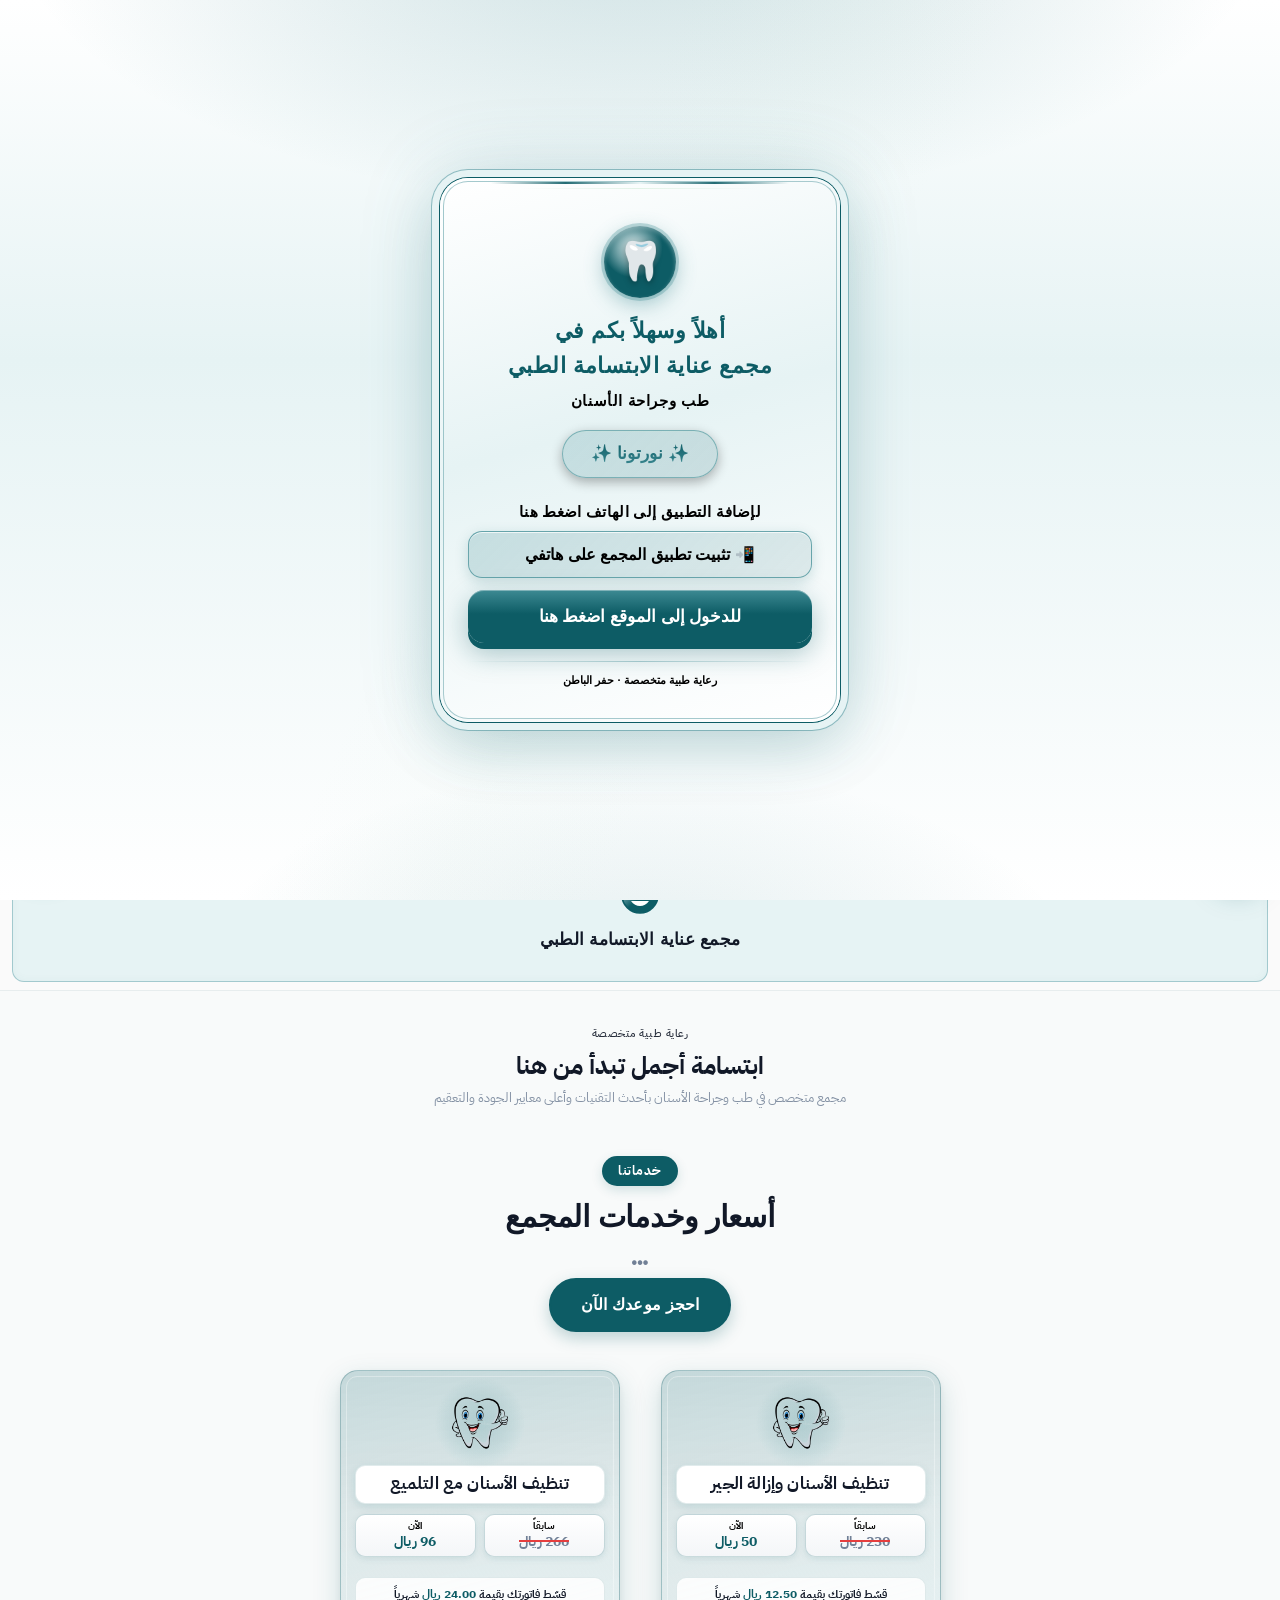
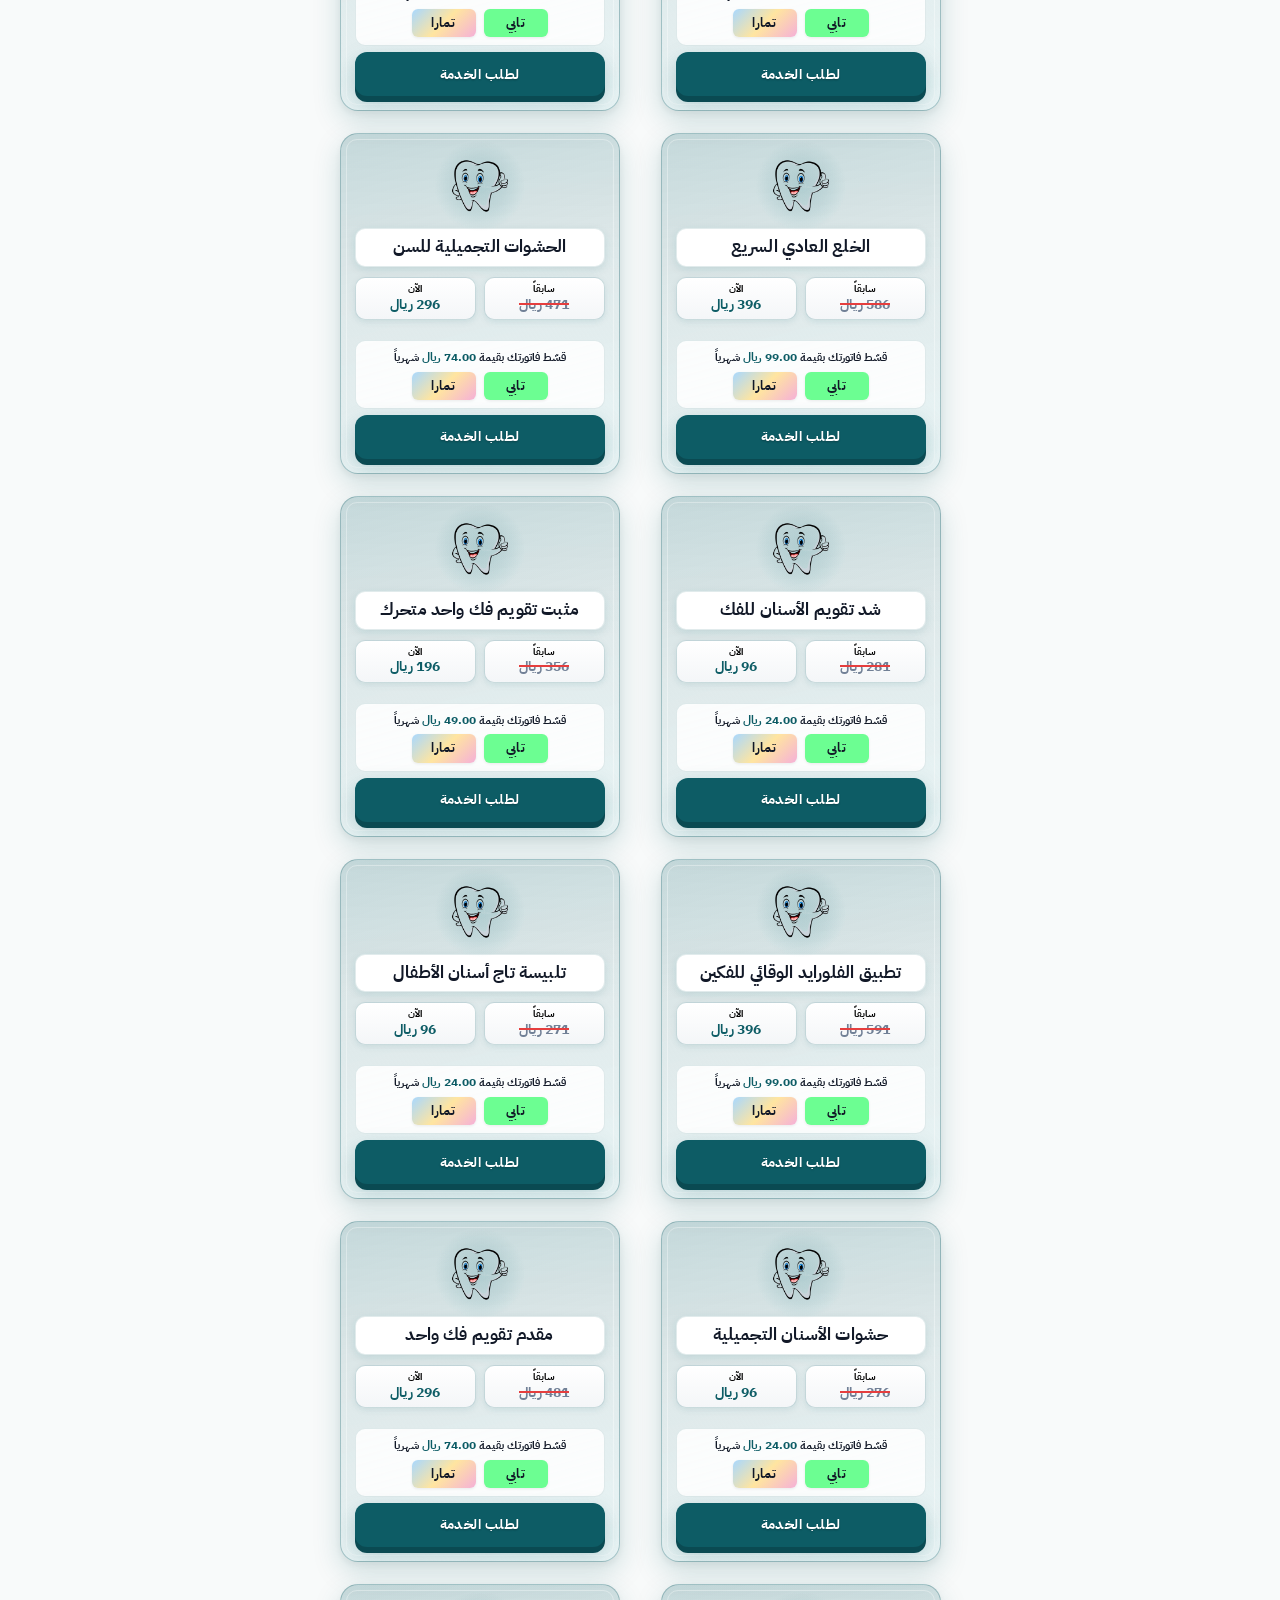
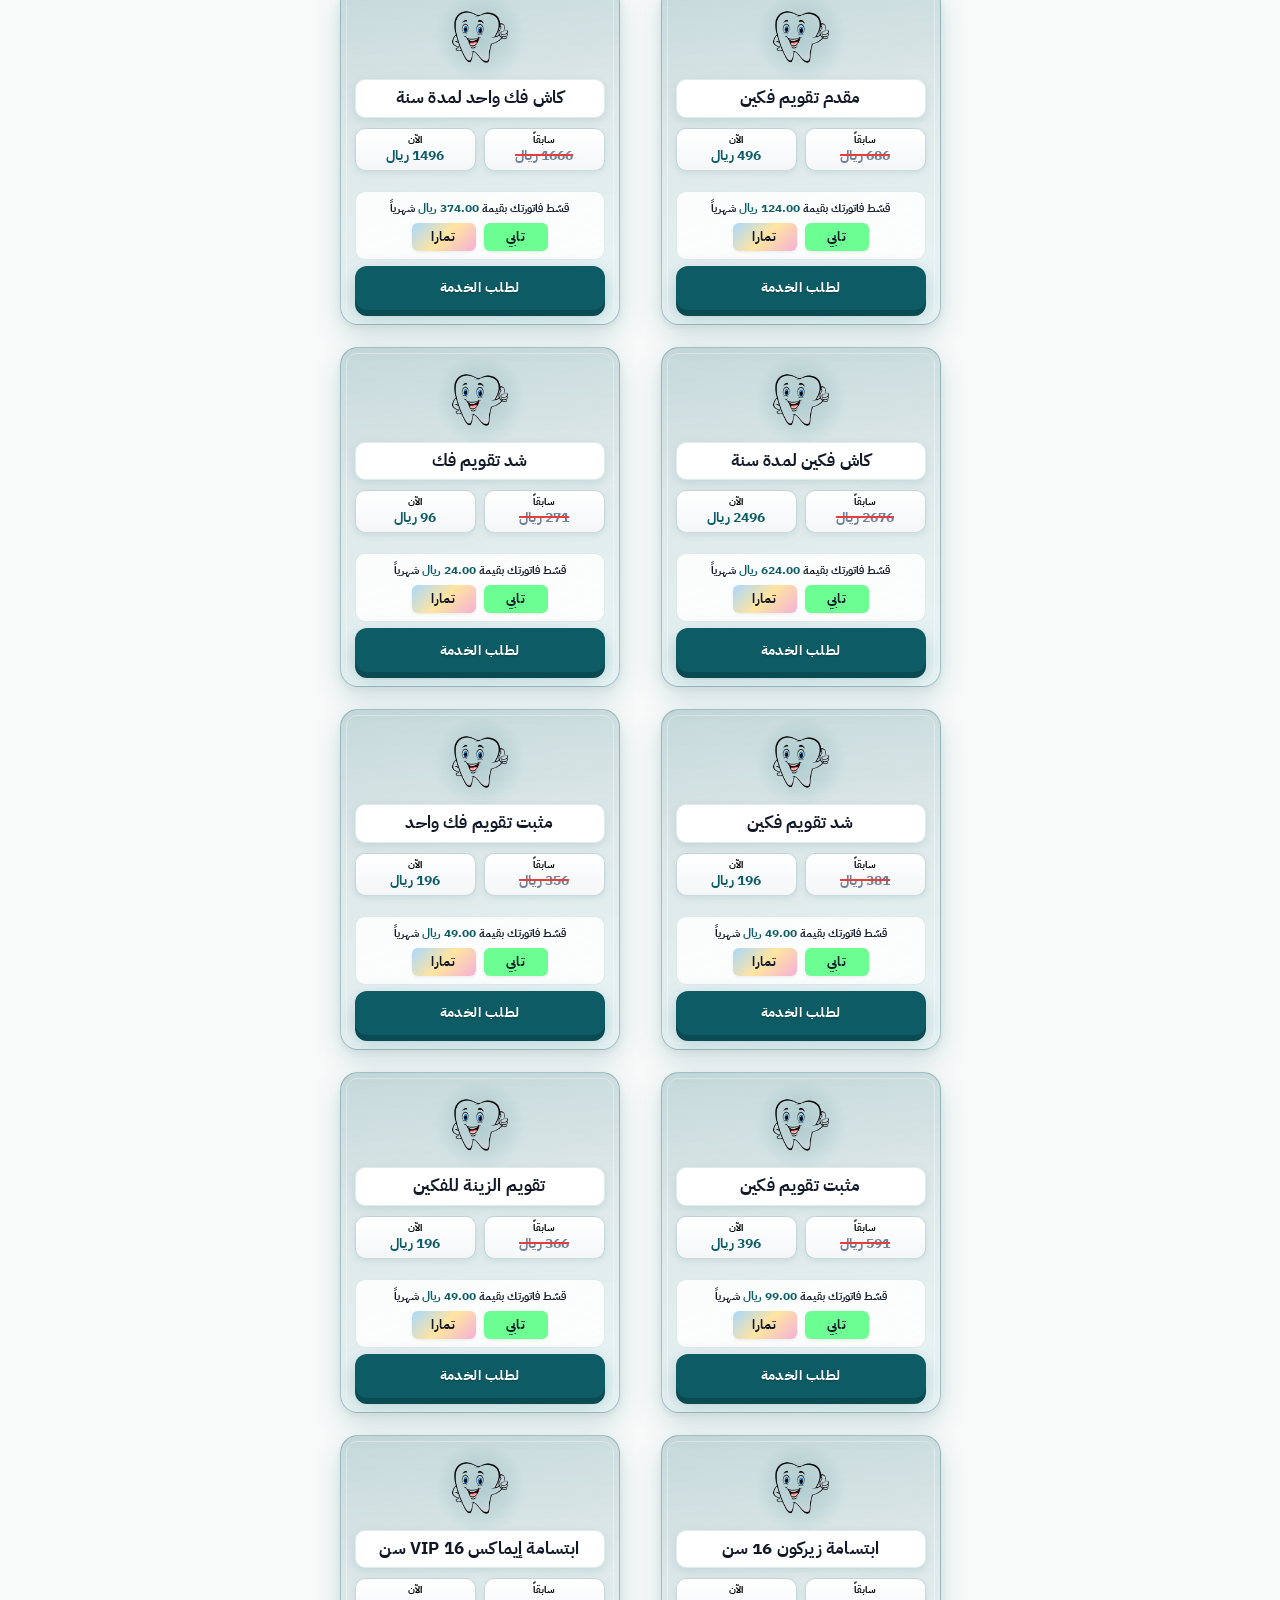
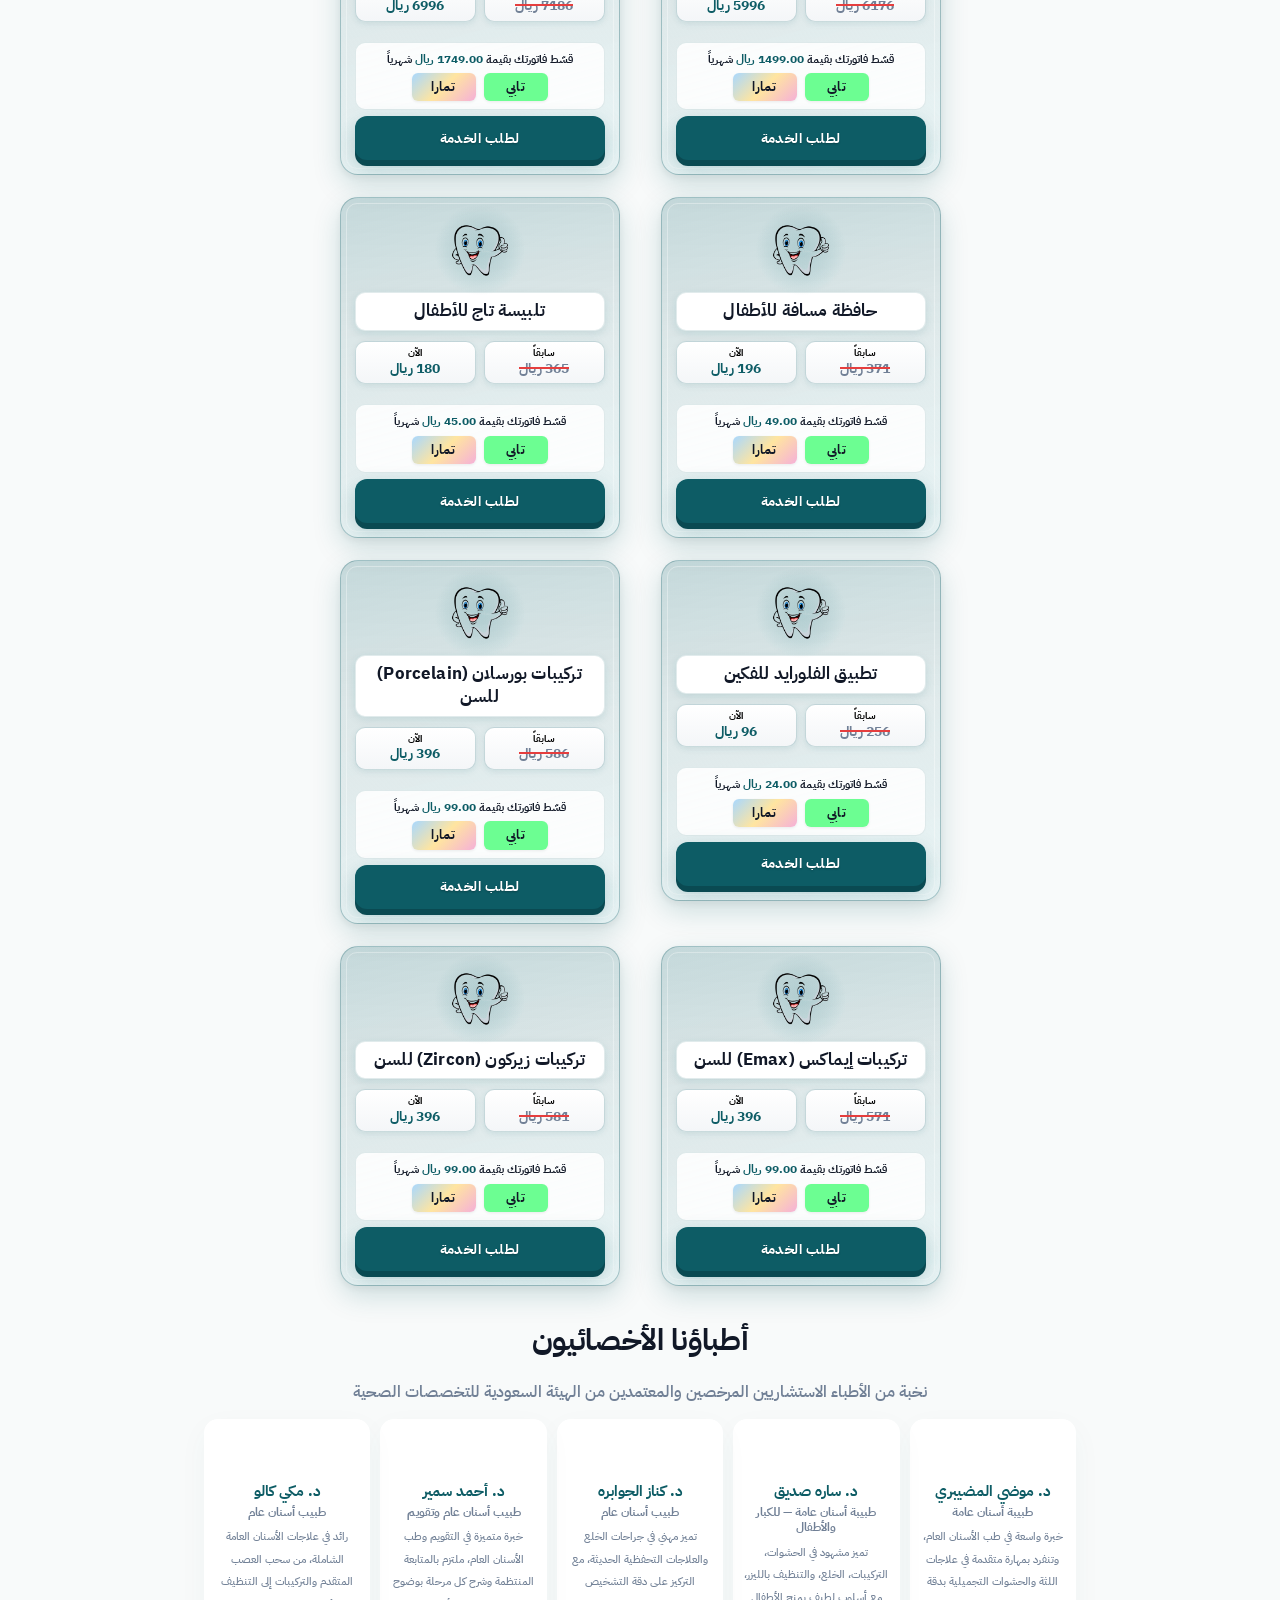
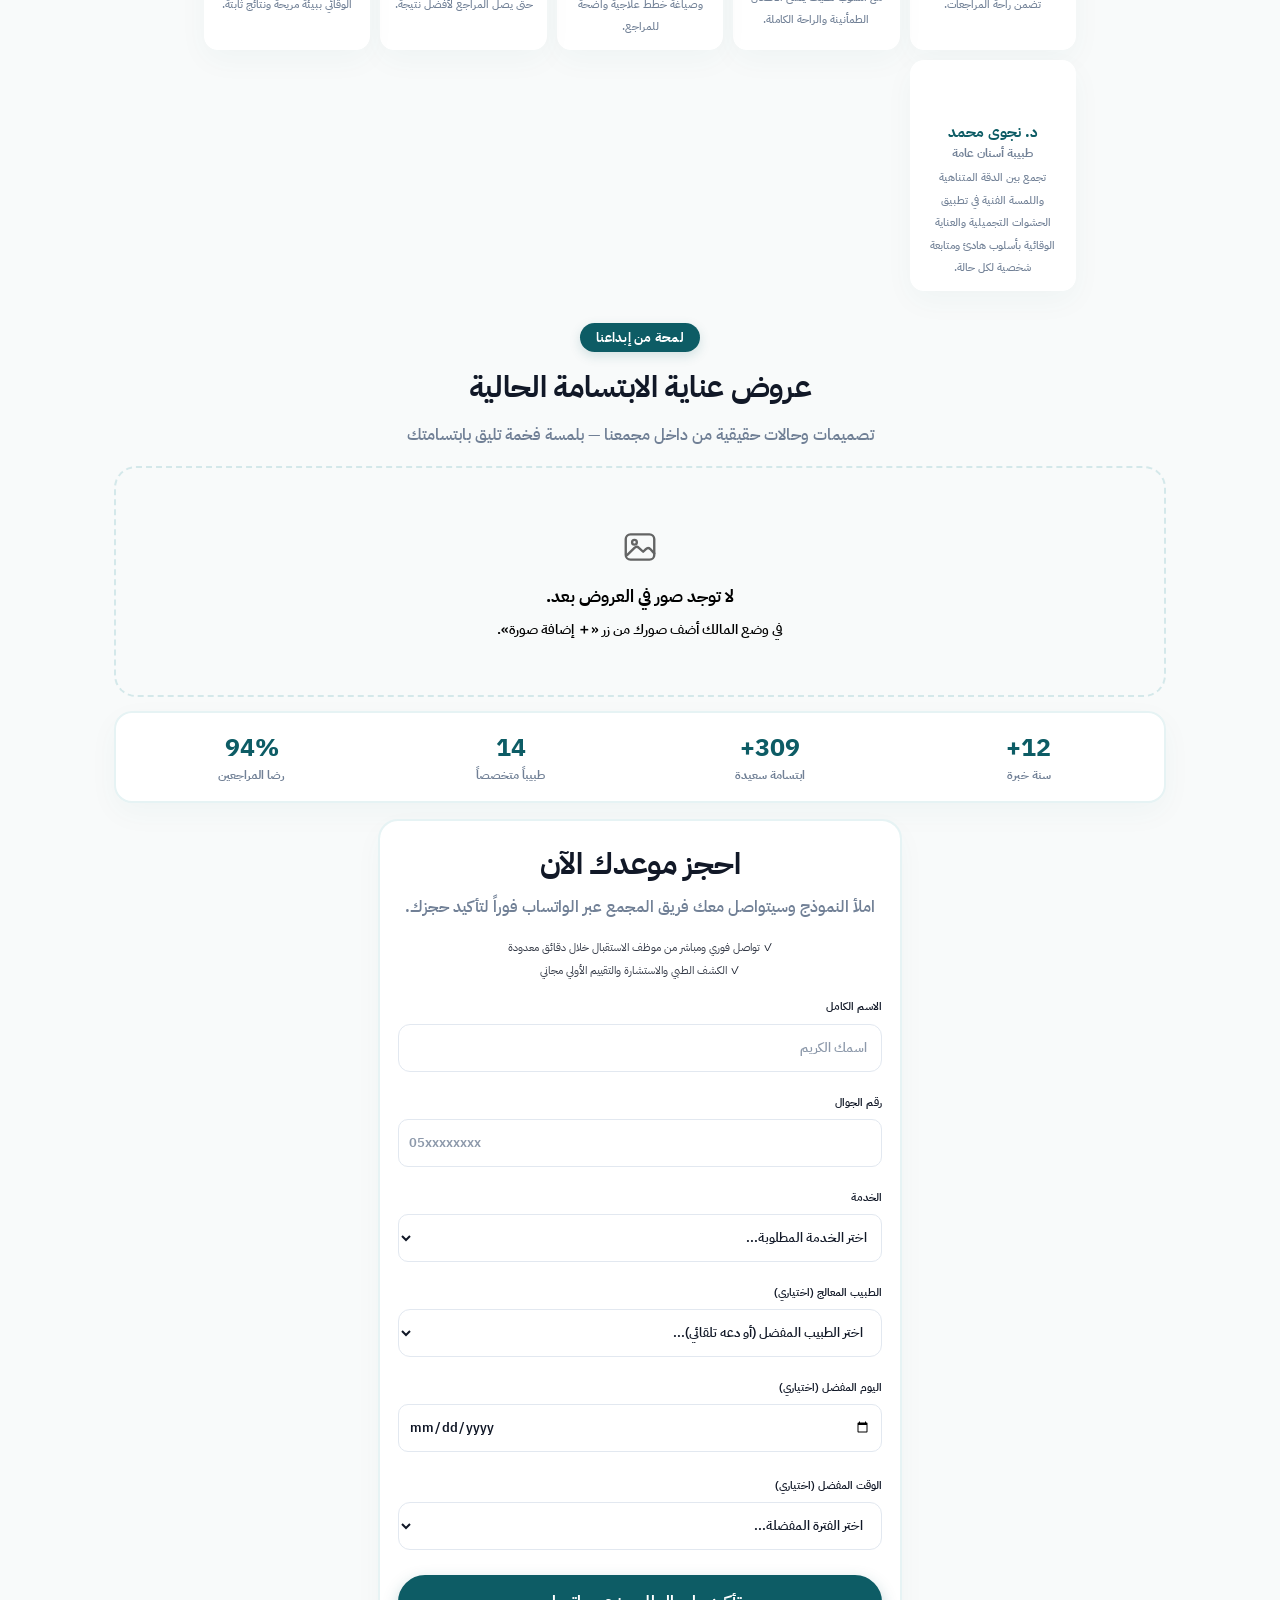
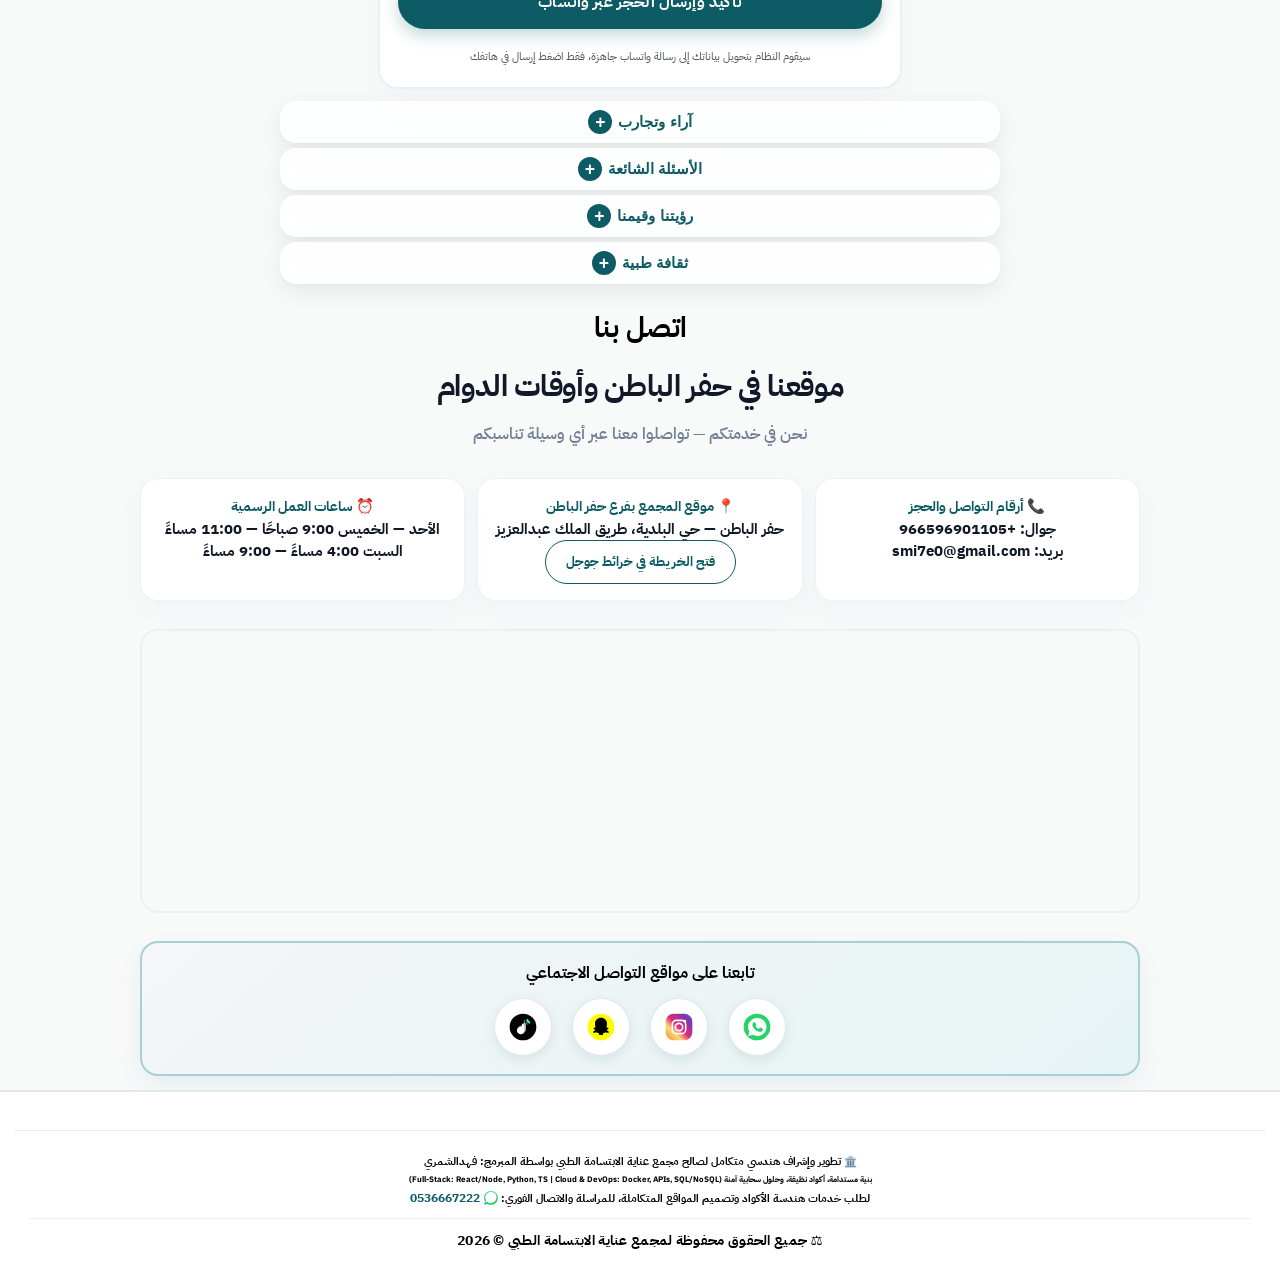
<file: index.html>
<!DOCTYPE html>
<html lang="ar" dir="rtl">
<head>
  <meta charset="UTF-8">
  <meta name="viewport" content="width=device-width, initial-scale=1.0, viewport-fit=cover">
  <meta name="description" content="مجمع عناية الابتسامة الطبي - لطب وجراحة الأسنان في حفر الباطن">
  <meta name="theme-color" content="#0D5C65">
  <meta name="mobile-web-app-capable" content="yes">
  <meta name="apple-mobile-web-app-capable" content="yes">
  <meta name="apple-mobile-web-app-status-bar-style" content="black-translucent">
  <title>مجمع عناية الابتسامة الطبي</title>

  <link rel="manifest" href="manifest.json">
  <link rel="icon" type="image/svg+xml" href="icon.svg">
  <link rel="apple-touch-icon" href="icon-192.png">

  <link rel="dns-prefetch" href="https://fonts.googleapis.com">
  <link rel="dns-prefetch" href="https://fonts.gstatic.com">
  <link rel="preconnect" href="https://fonts.googleapis.com">
  <link rel="preconnect" href="https://fonts.gstatic.com" crossorigin>

  <link rel="preload" as="image" href="hero-blend.jpg" fetchpriority="high">
  <link rel="preload" as="image" href="service-card-bg.jpg">

  <link
    href="https://fonts.googleapis.com/css2?family=IBM+Plex+Sans+Arabic:wght@400;500;600;700&display=swap"
    rel="stylesheet"
  >

  <link rel="stylesheet" href="style.css?v=123">
</head>

<body>

  <div
    id="entryOverlay"
    style="
      position:fixed;
      inset:0;
      z-index:99999;
      display:flex;
      align-items:center;
      justify-content:center;
      padding:18px;
      background:#F8FAFA;
      background-image:
        radial-gradient(ellipse 90% 60% at 50% -10%, rgba(61,138,147,0.28) 0%, transparent 55%),
        radial-gradient(ellipse 70% 50% at 50% 110%, rgba(61,138,147,0.16) 0%, transparent 50%),
        linear-gradient(180deg, #FFFFFF 0%, #E6F3F4 40%, #FFFFFF 100%);
      overflow:hidden;
    "
  >

    <div
      style="
        position:absolute;
        inset:0;
        pointer-events:none;
        background:linear-gradient(
          115deg,
          transparent 40%,
          rgba(201,232,209,0.04) 50%,
          transparent 60%
        );
        animation:shineSweep 4s ease-in-out infinite;
      "
    ></div>

    <div
      style="
        width:100%;
        max-width:400px;
        position:relative;
        animation:popIn 0.65s cubic-bezier(0.22,1,0.36,1);
      "
    >

      <div
        style="
          background:linear-gradient(160deg,#FFFFFF 0%,#E6F3F4 50%,#FFFFFF 100%);
          border-radius:28px;
          padding:3px;
          box-shadow:
            0 0 0 1px #0D5C65,
            0 0 0 4px #E6F3F4,
            0 0 0 5px #E6F3F4,
            0 0 0 8px #E6F3F4,
            0 0 0 9px rgba(61,138,147,0.5),
            0 25px 60px rgba(13,92,101,0.18),
            0 0 80px rgba(61,138,147,0.22);
        "
      >

        <div
          style="
            background:linear-gradient(165deg,#FFFFFF 0%,#E6F3F4 45%,#FFFFFF 100%);
            border-radius:25px;
            padding:36px 24px 28px;
            text-align:center;
            position:relative;
            overflow:hidden;
            border:1px solid rgba(61,138,147,0.45);
          "
        >

          <div
            style="
              position:absolute;
              top:0;
              left:12%;
              right:12%;
              height:2px;
              background:linear-gradient(
                90deg,
                transparent,
                #0D5C65,
                #E6F3F4,
                #0D5C65,
                transparent
              );
              opacity:0.9;
            "
          ></div>

          <div
            style="
              position:absolute;
              top:6px;
              left:20%;
              right:20%;
              height:1px;
              background:linear-gradient(
                90deg,
                transparent,
                rgba(201,232,209,0.5),
                transparent
              );
            "
          ></div>

          <div
            style="
              margin:8px auto 16px;
              width:72px;
              height:72px;
              display:flex;
              align-items:center;
              justify-content:center;
              background:radial-gradient(
                circle at 40% 30%,
                #E6F3F4 0%,
                #0D5C65 45%,
                #0D5C65 100%
              );
              border-radius:50%;
              box-shadow:
                0 6px 20px rgba(61,138,147,0.45),
                inset 0 2px 4px rgba(255,255,255,0.35),
                0 0 0 3px rgba(61,138,147,0.3);
            "
          >
            <span
              style="
                font-size:38px;
                line-height:1;
                filter:drop-shadow(0 2px 3px rgba(0,0,0,0.35));
              "
              aria-hidden="true"
            >🦷</span>
          </div>

          <h1
            style="
              font-family:'Cairo',sans-serif;
              font-size:22px;
              font-weight:900;
              line-height:1.55;
              margin:0 0 6px 0;
              background:linear-gradient(
                180deg,
                #0D5C65 0%,
                #0D5C65 45%,
                #0D5C65 100%
              );
              -webkit-background-clip:text;
              -webkit-text-fill-color:transparent;
              background-clip:text;
              filter:none;
              letter-spacing:0.02em;
            "
          >
            أهلاً وسهلاً بكم في<br>
            مجمع عناية الابتسامة الطبي
          </h1>

          <p
            style="
              font-family:'Tajawal',sans-serif;
              font-size:15px;
              font-weight:800;
              margin:0 0 18px 0;
              color:#000000;
              letter-spacing:0.04em;
              text-shadow:none;
            "
          >
            طب وجراحة الأسنان
          </p>

          <div
            style="
              margin:0 auto 22px;
              display:inline-block;
              padding:10px 28px;
              border-radius:50px;
              background:linear-gradient(
                135deg,
                rgba(61,138,147,0.2) 0%,
                rgba(13,92,101,0.15) 100%
              );
              border:1.5px solid rgba(61,138,147,0.55);
              box-shadow:
                inset 0 1px 0 rgba(201,232,209,0.15),
                0 4px 12px rgba(0,0,0,0.3);
            "
          >
            <p
              style="
                font-family:'Cairo',sans-serif;
                font-size:17px;
                font-weight:900;
                margin:0;
                background:linear-gradient(180deg,#0D5C65,#3D8A93);
                -webkit-background-clip:text;
                -webkit-text-fill-color:transparent;
                background-clip:text;
              "
            >
              ✨ نورتونا ✨
            </p>
          </div>

          <p
            style="
              font-family:'Cairo',sans-serif;
              font-size:15px;
              font-weight:900;
              color:#000000;
              margin:0 0 8px 0;
              letter-spacing:0.02em;
            "
          >
            لإضافة التطبيق إلى الهاتف اضغط هنا
          </p>

          <button
            id="installAppBtn"
            type="button"
            style="
              width:100%;
              border:1.5px solid rgba(61,138,147,0.7);
              cursor:pointer;
              font-family:'Cairo',sans-serif;
              font-size:16px;
              font-weight:900;
              padding:13px 18px;
              border-radius:14px;
              margin-bottom:12px;
              color:#000000;
              background:linear-gradient(
                135deg,
                rgba(61,138,147,0.22) 0%,
                rgba(13,92,101,0.10) 100%
              );
              box-shadow:
                inset 0 1px 0 rgba(255,255,255,0.7),
                0 4px 14px rgba(13,92,101,0.18);
              display:flex;
              align-items:center;
              justify-content:center;
              gap:8px;
            "
          >
            <span>📲 تثبيت تطبيق المجمع على هاتفي</span>
          </button>

          <p
            id="installAppHint"
            style="
              display:none;
              font-family:'Tajawal',sans-serif;
              font-size:12px;
              color:#000000;
              margin:0 0 12px 0;
              line-height:1.5;
            "
          ></p>

          <button
            id="enterSiteBtn"
            type="button"
            style="
              width:100%;
              border:none;
              cursor:pointer;
              font-family:'Cairo',sans-serif;
              font-size:17px;
              font-weight:900;
              padding:16px 20px;
              border-radius:16px;
              color:#FFFFFF;
              background:linear-gradient(
                180deg,
                #3D8A93 0%,
                #0D5C65 45%,
                #0D5C65 100%
              );
              box-shadow:
                0 6px 0 #0D5C65,
                0 10px 28px rgba(13,92,101,0.35),
                inset 0 1px 0 rgba(255,255,255,0.35);
              transition:transform 0.2s,box-shadow 0.2s;
              display:flex;
              align-items:center;
              justify-content:center;
              gap:8px;
            "
          >
            <span>للدخول إلى الموقع اضغط هنا</span>
          </button>

          <div
            style="
              margin-top:18px;
              height:1px;
              background:linear-gradient(
                90deg,
                transparent,
                rgba(61,138,147,0.4),
                transparent
              );
            "
          ></div>

          <p
            style="
              margin:10px 0 0;
              font-family:'Tajawal',sans-serif;
              font-size:11px;
              color:#000000;
              font-weight:600;
            "
          >
            رعاية طبية متخصصة · حفر الباطن
          </p>

        </div>
      </div>
    </div>
  </div>

  <style>
    @keyframes popIn {
      0% {
        transform:scale(0.88);
        opacity:0;
      }
      100% {
        transform:scale(1);
        opacity:1;
      }
    }

    @keyframes shineSweep {
      0%,100% {
        opacity:0.3;
        transform:translateX(-30%);
      }
      50% {
        opacity:0.7;
        transform:translateX(30%);
      }
    }
  </style>

  <header class="header" id="header">
    <nav class="nav container">

      <a class="logo" href="#hero" aria-label="الصفحة الرئيسية">
        <span class="logo-icon">
          <img
            src="icon.svg"
            alt="شعار مجمع عناية الابتسامة الطبي"
            width="38"
            height="38"
          >
        </span>

        <span class="logo-text">
          <span class="logo-name" id="logoName">
            مجمع عناية الابتسامة الطبي
          </span>
          <span class="logo-tagline" id="logoTagline">
            لطب وجراحة الأسنان
          </span>
        </span>
      </a>

      <ul class="nav-links" id="navLinks" style="display: flex; align-items: center; gap: 15px; list-style: none; margin: 0; padding: 0;">
        <li><a href="#hero" class="nav-link">الرئيسية</a></li>
        <li><a href="#services" class="nav-link">الخدمات والأسعار</a></li>
        <li><a href="#offers" class="nav-link">العروض</a></li>
        <li><a href="catalog.html">المعرض</a></li>
        <li><a href="#about" class="nav-link">نبذة عنا</a></li>
        <li><a href="#doctors" class="nav-link">الأطباء</a></li>
        <li><a href="#reviews" class="nav-link">التعليقات</a></li>
        <li><a href="#booking" class="nav-link">الحجز</a></li>
        <li><a href="#faq" class="nav-link">الأسئلة الشائعة</a></li>
        <li><a href="#contact" class="nav-link">تواصل معنا</a></li>
        <li style="margin-right: auto; padding-right: 10px;">
          <a href="#services" class="btn btn-outline" id="heroBtnSecondary" style="font-size: 11px; padding: 6px 12px; border-radius: 4px; text-decoration: none; border: 1px solid currentColor; font-weight: 600;">
            اكتشف خدماتنا
          </a>
        </li>
      </ul>

      <button
        class="nav-toggle"
        id="navToggle"
        type="button"
        aria-label="القائمة"
        aria-controls="navLinks"
        aria-expanded="false"
      >
        <span></span>
        <span></span>
        <span></span>
      </button>

    </nav>
  </header>

  <main>

    <section class="nd-banner-wrap" id="hero">
      <div class="nd-banner">
        <img
          class="nd-banner-img"
          id="ndBlendImage"
          src="hero-blend.jpg"
          decoding="async"
          fetchpriority="high"
          alt="مجمع عناية الابتسامة الطبي"
        >
        <div class="nd-banner-overlay"></div>
      </div>
    </section>

    <!-- شريط الإعلانات — نفس شريطك بدون أيقونة السن فقط -->
    <div
      class="announcement-bar"
      id="announcementBar"
      role="region"
      aria-label="إعلان المجمع"
      style="overflow: hidden; background: #0D5C65; padding: 16px 0; white-space: nowrap; width: 100%; position: relative; border-bottom: 2px solid #0A4A52; box-sizing: border-box; box-shadow: 0 2px 10px rgba(0,0,0,0.12); cursor: pointer;"
    >
      <div style="position: absolute; top: 0; left: 0; width: 100%; height: 100%; background: linear-gradient(90deg, rgba(61,138,147,0) 0%, rgba(61,138,147,0.18) 50%, rgba(61,138,147,0) 100%); animation: shineSweep 6s infinite linear; pointer-events: none; z-index: 2;"></div>

      <div class="announcement-track-premium" dir="rtl" style="display: inline-block; white-space: nowrap; padding-right: 20px; animation: continuousMarquee 22s linear infinite;">

        <span class="announcement-text" style="display: inline-block; letter-spacing: 0.3px; text-shadow: none;">
          <span id="announcementText">
            أهلاً وسهلاً بكم في مجمعكم عناية الابتسامة الطبي — ابتسامتكم سر ثقتكم، ونحن هنا لنحافظ عليها — احجز موعدك الآن بسهولة عبر الواتساب — نوفر لكم حلول دفع ميسرة: يوجد لدينا تابي وتمارا
          </span>
        </span>

        <span class="announcement-spacer" aria-hidden="true" style="display: inline-block; width: 90px; text-align: center; color: var(--green-700); font-weight: 800; font-size: 14px;"> ◆ </span>

        <span class="announcement-text" aria-hidden="true" style="display: inline-block; letter-spacing: 0.3px; text-shadow: none;">
          <span id="announcementText2">
            أهلاً وسهلاً بكم في مجمعكم عناية الابتسامة الطبي — ابتسامتكم سر ثقتكم، ونحن هنا لنحافظ عليها — احجز موعدك الآن بسهولة عبر الواتساب — نوفر لكم حلول دفع ميسرة: يوجد لدينا تابي وتمارا
          </span>
        </span>

        <span class="announcement-spacer" aria-hidden="true" style="display: inline-block; width: 90px; text-align: center; color: var(--green-700); font-weight: 800; font-size: 14px;"> ◆ </span>

      </div>
    </div>

    <style>
      @keyframes continuousMarquee {
        0% { transform: translateX(0%); }
        100% { transform: translateX(50%); }
      }
      @keyframes gradientMove {
        0% { background-position: 0% 50%; }
        50% { background-position: 100% 50%; }
        100% { background-position: 0% 50%; }
      }
      @keyframes shineSweep {
        0% { transform: translateX(-100%); }
        100% { transform: translateX(100%); }
      }
      .announcement-bar:hover .announcement-track-premium,
      .announcement-bar:active .announcement-track-premium {
        animation-play-state: paused !important;
      }
      .announcement-bar:hover {
        background: #0A4A52 !important;
        box-shadow: 0 0 12px rgba(0,0,0,0.25) !important;
      }
      .announcement-bar .announcement-text,
      .announcement-bar #announcementText,
      .announcement-bar #announcementText2 {
        color: #FFFFFF !important;
        font-size: 17px !important;
        font-weight: 900 !important;
      }
    </style>

    <!-- ============================================================
         معرض ابتسامات المراجعين الديناميكي الذكي — Smile Gallery
         ============================================================ -->
    <section class="premium-smile-gallery" id="smileGallerySection" style="display: block; width: 100%; background: transparent; padding: 0; margin: 0; position: relative; overflow: hidden;">
      <div style="max-width: 100%; width: 100%; margin: 0 auto; position: relative; overflow: hidden; height: 160px; display: flex; align-items: center; justify-content: center; background: #fafafa; border-bottom: 1px solid rgba(13,92,101,0.08);">
        <div id="smileGalleryTrack" style="position: relative; width: 100%; height: 100%; display: flex; align-items: center; justify-content: center;" data-edit="smileGallery" data-edit-type="list" data-edit-label="صور المعرض المتحرك (6 صور)">
          <!-- يتم توليد الصور الـ 6 أو لوحة اسم المجمع برمجياً هنا عبر الجافا سكريبت -->
        </div>
      </div>
    </section>

    <section
      class="nd-greeting-section"
      id="nationalDay"
      style="display:none!important"
      hidden
    >
      <div class="nd-greeting">
        <span class="nd-badge" id="nationalDayBadge"></span>
        <h2 class="nd-greeting-title" id="nationalDayTitle"></h2>
        <p class="nd-greeting-text" id="nationalDayGreeting"></p>
        <p class="nd-greeting-text" id="nationalDayGreeting2"></p>
        <p class="nd-greeting-text nd-greeting-wish" id="nationalDayGreeting3"></p>
        <p class="nd-greeting-closing" id="nationalDayClosing"></p>
      </div>
    </section>

    <section class="hero-cta-section" id="heroCta" style="text-align: center; padding: 30px 15px;">
      <span class="nd-badge" id="ndBannerBadge" style="font-size: 11px; font-weight: 500; letter-spacing: 0.5px; opacity: 0.9;">
        رعاية طبية متخصصة
      </span>

      <h2 class="hero-cta-title" id="ndBannerTitle" style="font-size: 24px; font-weight: 700; margin: 8px 0; line-height: 1.2;">
        ابتسامة أجمل تبدأ من هنا
      </h2>

      <p class="hero-cta-sub" id="ndBannerSlogan" style="font-size: 13px; font-weight: 400; margin: 0 auto; max-width: 500px; line-height: 1.5; opacity: 0.85;">
        مجمع متخصص في طب وجراحة الأسنان بأحدث التقنيات وأعلى معايير الجودة والتعقيم
      </p>
    </section>

    <section class="section" id="services">
      <div class="container" style="max-width: 1200px; margin: 0 auto; padding: 0 15px; position: relative; text-align: center;">

        <div style="display: flex; flex-direction: column; align-items: center; justify-content: center; margin-bottom: 30px; position: relative; width: 100%; box-sizing: border-box;">

          <!-- الختم محذوف — والنص ظاهر بألوان صحيحة -->
          <span class="section-badge" id="servicesBadge" style="font-size: 10px; font-weight: 700; color: #000000; margin-bottom: 4px; letter-spacing: 0.5px;">
            خدماتنا
          </span>

          <h2 class="section-title" id="servicesTitle" style="font-size: 19px; font-weight: 700; margin: 0 0 4px 0; line-height: 1.3; color: #000000; font-family: 'Tajawal', sans-serif;">
            خدمات وأسعار عناية الابتسامة الطبي
          </h2>

          <p class="section-subtitle" id="servicesSubtitle" style="font-size: 11px; font-weight: 400; margin: 0 0 15px 0; line-height: 1.4; color: #000000; font-family: 'Tajawal', sans-serif; max-width: 550px;">
            أسعار واضحة وشفافة — احجز الخدمة التي تناسبك مباشرة عبر الواتساب
          </p>

          <a
            href="#booking"
            class="btn btn-primary"
            id="heroBtnMain"
            style="font-size: 11px; padding: 9px 24px; border-radius: 4px; font-weight: 800; text-decoration: none; background-color: #0D5C65; color: #FFFFFF; box-shadow: 0 4px 10px rgba(13,92,101,0.25); border: 1px solid #0D5C65; display: inline-block; transition: all 0.3s ease; font-family: 'Tajawal', sans-serif;"
          >
            احجز موعدك الآن
          </a>
        </div>

        <div
          class="price-note"
          hidden
          style="display:none!important"
        ></div>

        <div
          class="price-list"
          id="servicesGrid"
          aria-live="polite"
        ></div>

      </div>
    </section>

    <section class="section" id="doctors" style="padding: 18px 0 8px; margin: 0;">
      <div class="container" style="max-width: 900px;">
        <div class="section-head" style="margin-bottom: 12px;">
          <h2 class="section-title" id="doctorsTitle" style="font-size: 1.35rem; font-weight: 900; margin: 0 0 4px;">أطباؤنا</h2>
          <p class="section-subtitle" id="doctorsSubtitle" style="font-size: 0.85rem; color: #718096; margin: 0;">نخبة من أطباء الأسنان لخدمتكم بأعلى معايير الجودة</p>
        </div>
        <div class="doctors-grid" id="doctorsGrid" style="gap: 10px;"></div>
      </div>
    </section>


    <section class="section section-offers" id="offers">
      <div class="container">

        <div class="section-head">

          <span
            class="section-badge"
            id="offersBadge"
            data-edit="catalog.badge"
            data-edit-label="شارة قسم العروض"
          >
            لمحة من إبداعنا
          </span>

          <h2
            class="section-title"
            id="offersTitle"
            data-edit="catalog.title"
            data-edit-label="عنوان قسم العروض"
          >
            عروض عناية الابتسامة الحالية
          </h2>

          <p
            class="section-subtitle"
            id="offersSubtitle"
            data-edit="catalog.subtitle"
            data-edit-label="وصف قسم العروض"
          >
            تصميمات وحالات حقيقية من داخل مجمعنا — بلمسة فخمة تليق بابتسامتك
          </p>

        </div>

        <div
          class="offers-grid"
          id="offersGrid"
        ></div>

      </div>
    </section>

    <section class="stats">
      <div class="container">
        <div
          class="stats-grid"
          id="statsGrid"
        ></div>
      </div>
    </section>

    <section
      class="section section-booking"
      id="booking"
      style="padding: 30px 0;"
    >
      <div class="container">

        <div class="booking-card" style="padding: 20px 15px;">
          <h2
            class="section-title"
            id="bookingTitle"
            style="font-size: 20px; font-weight: 700; margin: 0 0 6px 0; line-height: 1.3;"
          >
            احجز موعدك الآن
          </h2>

          <p
            class="booking-subtitle"
            id="bookingSubtitle"
            style="font-size: 12px; font-weight: 400; margin: 0 0 15px 0; line-height: 1.4; opacity: 0.8;"
          >
            املأ النموذج وسيتواصل معك فريق المجمع عبر الواتساب فوراً لتأكيد حجزك.
          </p>

          <div class="booking-support" style="margin-bottom: 8px; font-size: 11px; line-height: 1.4;">
            <span
              class="check-icon"
              aria-hidden="true"
              style="font-size: 11px;"
            >✓</span>
            <span id="support1" style="font-weight: 400; opacity: 0.85;">
              تواصل فوري ومباشر من موظف الاستقبال خلال دقائق معدودة
            </span>
          </div>

          <div class="booking-support" style="margin-bottom: 20px; font-size: 11px; line-height: 1.4;">
            <span
              class="check-icon"
              aria-hidden="true"
              style="font-size: 11px;"
            >✓</span>
            <span id="support2" style="font-weight: 400; opacity: 0.85;">
              الكشف الطبي والاستشارة والتقييم الأولي مجاني
            </span>
          </div>

          <form
            class="booking-form"
            id="bookingForm"
          >

            <div class="form-group" style="margin-bottom: 12px;">
              <label for="name" style="font-size: 11px; font-weight: 600; margin-bottom: 4px; display: block;">الاسم الكامل</label>
              <input
                type="text"
                id="name"
                name="name"
                placeholder="اسمك الكريم"
                autocomplete="name"
                required
                style="font-size: 13px; padding: 12px 14px; width: 100%; min-height: 48px; border-radius: 12px; box-sizing: border-box;"
              >
            </div>

            <div class="form-group" style="margin-bottom: 12px;">
              <label for="phone" style="font-size: 11px; font-weight: 600; margin-bottom: 4px; display: block;">رقم الجوال</label>
              <input
                type="tel"
                id="phone"
                name="phone"
                placeholder="05xxxxxxxx"
                inputmode="tel"
                autocomplete="tel"
                required
                style="font-size: 12px; padding: 10px;"
              >
            </div>

            <div class="form-group" style="margin-bottom: 12px;">
              <label for="service" style="font-size: 11px; font-weight: 600; margin-bottom: 4px; display: block;">الخدمة</label>
              <select
                id="service"
                name="service"
                required
                style="font-size: 12px; padding: 10px;"
              ></select>
            </div>

            <div class="form-group" style="margin-bottom: 12px;">
              <label for="doctor" style="font-size: 11px; font-weight: 600; margin-bottom: 4px; display: block;">الطبيب المعالج (اختياري)</label>
              <select
                id="doctor"
                name="doctor"
                style="font-size: 13px; padding: 12px 14px; width: 100%; min-height: 48px; border: 1.5px solid var(--line, #E6F3F4); border-radius: 12px; background-color: #F8FAFA; color: #111827; font-weight: 600; box-sizing: border-box;"
              >
                <option value="">اختر الطبيب المفضل (أو دعه تلقائي)...</option>
                <option value="د. موضي المضيبري">د. موضي المضيبري</option>
                <option value="د. ساره صديق">د. ساره صديق</option>
                <option value="د. كناز الجوابره">د. كناز الجوابره</option>
                <option value="د. أحمد سمير">د. أحمد سمير</option>
                <option value="د. مكي كالو">د. مكي كالو</option>
                <option value="د. نجوى محمد">د. نجوى محمد</option>
              </select>
            </div>

            <div class="form-group" style="margin-bottom: 15px;">
              <label for="date" style="font-size: 11px; font-weight: 600; margin-bottom: 4px; display: block;">اليوم المفضل (اختياري)</label>
              <input
                type="date"
                id="date"
                name="date"
                style="font-size: 12px; padding: 10px;"
              >
            </div>

            <div class="form-group" style="margin-bottom: 15px;">
              <label for="period" style="font-size: 11px; font-weight: 600; margin-bottom: 4px; display: block;">الوقت المفضل (اختياري)</label>
              <select
                id="period"
                name="period"
                style="font-size: 13px; padding: 12px 14px; width: 100%; min-height: 48px; border: 1.5px solid var(--line, #E6F3F4); border-radius: 12px; background-color: #F8FAFA; color: #111827; font-weight: 600; box-sizing: border-box;"
              >
                <option value="">اختر الفترة المفضلة...</option>
                <option value="صباحاً">الفترة الصباحية</option>
                <option value="مساءً">الفترة المسائية</option>
              </select>
            </div>
            <button
              type="submit"
              class="btn btn-primary btn-block"
              id="submitBtn"
              style="font-size: 12px; padding: 10px; font-weight: 700;"
            >
              تأكيد وإرسال الحجز عبر واتساب
            </button>

            <p
              class="form-note"
              id="formNote"
              style="font-size: 11px; margin-top: 10px; line-height: 1.4; opacity: 0.75; text-align: center;"
            >
              سيقوم النظام بتحويل بياناتك إلى رسالة واتساب جاهزة، فقط اضغط إرسال في هاتفك
            </p>

          </form>

        </div>
      </div>
    </section>

    <section
      class="section"
      id="reviews"
      style="padding: 0; margin: 0;"
    >
      <div class="container">

        <details class="section-fold">

          <summary
            class="section-toggle"
            id="reviewsBadge"
          >
            آراء وتجارب
          </summary>

          <div class="section-fold-body">

            <h2
              class="section-title"
              id="reviewsTitle"
            >
              ابتسامات سعيدة نصنعها بتميز وإتقان
            </h2>

            <p
              class="section-subtitle"
              id="reviewsSubtitle"
            >
              تجارب حقيقية موثقة من زبائن مجمع عناية الابتسامة في حفر الباطن
            </p>

            <div
              class="testimonials-grid"
              id="testimonialsGrid"
            ></div>

            <div class="review-box">

              <h3 id="reviewBoxTitle">
                شاركنا تجربتك
              </h3>

              <p id="reviewBoxText">
                رأيك يهمنا! اكتب تعليقك وسنضيفه في الموقع بعد مراجعته.
              </p>

              <form
                class="review-form"
                id="reviewForm"
              >

                <div class="form-group">
                  <label for="reviewName">اسمك</label>
                  <input
                    type="text"
                    id="reviewName"
                    name="reviewName"
                    placeholder="اسمك الكريم"
                    required
                  >
                </div>

                <div class="form-group">
                  <label for="reviewText">تعليقك</label>
                  <textarea
                    id="reviewText"
                    name="reviewText"
                    rows="3"
                    placeholder="اكتب تجربتك معنا..."
                    required
                  ></textarea>
                </div>

                <button
                  type="submit"
                  class="btn btn-primary btn-block"
                  id="reviewSubmitBtn"
                >
                  إرسال التعليق عبر واتساب
                </button>

              </form>
            </div>

          </div>

        </details>

      </div>
    </section>

    <section
      class="section section-faq"
      id="faq"
      style="padding: 0; margin: 0;"
    >
      <div class="container">

        <details class="section-fold">

          <summary class="section-toggle">
            الأسئلة الشائعة
          </summary>

          <div class="section-fold-body">

            <p class="section-subtitle">
              إجابات رسمية وواضحة لأكثر الاستفسارات تكراراً
            </p>

            <div
              class="faq-list"
              id="faqList"
            ></div>

          </div>

        </details>

      </div>
    </section>

    <section class="section" id="about" style="padding: 0; margin: 0;">
      <div class="container">

        <details class="section-fold">

          <summary
            class="section-toggle"
            id="featuresBadge"
          >
            رؤيتنا وقيمنا
          </summary>

          <div class="section-fold-body" style="padding: 12px 10px;">

            <h2
              class="section-title"
              id="featuresTitle"
              style="display:none"
            ></h2>

            <p
              class="section-subtitle"
              id="featuresSubtitle"
              style="display:none"
            ></p>

            <div
              class="features-grid"
              id="featuresGrid"
            ></div>

          </div>

        </details>

      </div>
    </section>

    <section
      class="section"
      id="tips"
      style="padding: 0; margin: 0;"
    >
      <div class="container">
        <details class="section-fold">

          <summary
            class="section-toggle"
            id="tipsBadge"
          >
            ثقافة طبية
          </summary>

          <div class="section-fold-body" style="padding: 12px 10px;">

            <h2
              class="section-title"
              id="tipsTitle"
              style="display:none"
            ></h2>

            <p
              class="section-subtitle"
              id="tipsSubtitle"
              style="display:none"
            ></p>

            <div
              class="daily-tips-box"
              style="display:none!important"
            >
              <h3 id="dailyTipsTitle"></h3>
              <ul
                class="daily-tips-list"
                id="dailyTipsList"
              ></ul>
            </div>

            <div
              class="tips-grid"
              id="tipsGrid"
            ></div>

          </div>

        </details>

      </div>
    </section>

    

    <section
      class="section section-contact"
      id="contact"
    >
      <div class="container">

        <div
          class="section-head"
          style="text-align:center;margin-bottom:30px;"
        >

          <h2
            id="contactBadge"
            style="
              font-size:28px;
              font-weight:900;
              color:#000000!important;
              background:none!important;
              padding:0!important;
              border-radius:0!important;
              display:block;
              margin:0 auto 10px auto;
            "
          >
            اتصل بنا
          </h2>

          <h2
            class="section-title"
            id="contactTitle"
          >
            موقعنا في حفر الباطن وأوقات الدوام
          </h2>

          <p class="section-subtitle">
            نحن في خدمتكم — تواصلوا معنا عبر أي وسيلة تناسبكم
          </p>

        </div>

        <div class="contact-grid">

          <div class="contact-card">

            <h3 class="contact-card-title">
              📞
              <span id="contactPhoneTitle">
                أرقام التواصل والحجز
              </span>
            </h3>

            <p
              class="contact-line"
              id="contactPhone"
            ></p>

            <p
              class="contact-line"
              id="contactEmail"
            ></p>

          </div>

          <div class="contact-card">

            <h3 class="contact-card-title">
              📍
              <span id="contactAddressTitle">
                موقع المجمع بفرع حفر الباطن
              </span>
            </h3>

            <p
              class="contact-line"
              id="contactAddress"
            ></p>

            <a
              class="btn btn-outline btn-sm"
              id="mapBtn"
              href="#"
              target="_blank"
              rel="noopener"
            >
              فتح الخريطة في خرائط جوجل
            </a>

          </div>

          <div class="contact-card">

            <h3 class="contact-card-title">
              ⏰
              <span id="contactHoursTitle">
                ساعات العمل الرسمية
              </span>
            </h3>

            <ul
              class="hours-list"
              id="hoursList"
            ></ul>

          </div>

        </div>

        <div class="map-wrap">
          <iframe
            id="mapFrame"
            class="map-frame"
            title="موقع مجمع عناية الابتسامة الطبي على الخريطة"
            loading="lazy"
            referrerpolicy="no-referrer-when-downgrade"
          ></iframe>
        </div>

        <div class="social-block">

          <h3 class="social-title">
            تابعنا على مواقع التواصل الاجتماعي
          </h3>

          <div
            class="social-links"
            id="socialLinks"
          ></div>

        </div>

      </div>
    </section>

  </main>

  <footer
    class="footer"
    id="footer"
  >

    <div class="footer-bottom footer-simple" style="text-align: center; direction: rtl; padding: 22px 14px; background: #ffffff;">

      <!-- سطر البداية الرسمية الفخمة لبصمتك البرمجية والتقنيات العميقة -->
      <p style="margin: 0 0 4px; color: #111827; font-size: 10.5px; font-weight: 700; line-height: 1.65; text-align: center;">
        🏛️ تطوير وإشراف هندسي متكامل لصالح مجمع عناية الابتسامة الطبي بواسطة المبرمج: فهدالشمري
      </p>
      <p style="margin: 0 0 3px; color: #A0AEC0; font-size: 7.5px; font-weight: 400; line-height: 1.5; text-align: center;">
  بنية مستدامة، أكواد نظيفة، وحلول سحابية آمنة (Full-Stack: React/Node, Python, TS | Cloud & DevOps: Docker, APIs, SQL/NoSQL)
</p>
      <p style="margin: 0 0 10px; color: #111827; font-size: 10.5px; font-weight: 800; line-height: 1.65; text-align: center;">
        لطلب خدمات هندسة الأكواد وتصميم المواقع المتكاملة، للمراسلة والاتصال الفوري:
        <a href="https://wa.me/966536667222" target="_blank" rel="noopener noreferrer" style="display: inline-flex; align-items: center; gap: 4px; color: #0D5C65; font-size: 12px; font-weight: 900; text-decoration: none; vertical-align: middle;">
          <svg viewBox="0 0 24 24" width="14" height="14" fill="#25D366" style="flex-shrink:0"><path d="M.057 24l1.687-6.163c-1.041-1.804-1.588-3.849-1.587-5.946C.06 5.348 5.397 0 11.917 0c3.161.001 6.132 1.233 8.367 3.47 2.235 2.237 3.463 5.211 3.46 8.375-.003 6.56-5.338 11.907-11.86 11.907-2.004-.001-3.973-.509-5.731-1.474L0 24zm6.59-4.846c1.657.983 3.283 1.517 4.974 1.519 5.432 0 9.851-4.388 9.854-9.782.002-2.613-1.013-5.074-2.859-6.924C16.73 2.116 14.283 1.1 11.918 1.1 6.52 1.1 2.137 5.49 2.135 10.884c-.001 1.73.466 3.424 1.353 4.928l-.995 3.635 3.73-.974z"/></svg>
          0536667222
        </a>
      </p>

      <!-- سطر الخاتمة النهائي لجميع الحقوق بخط وسط ومثالي ومتناسق جداً -->
      <p style="margin: 0; font-size: 13.5px; color: #718096; font-weight: 700; border-top: 1px solid rgba(0, 0, 0, 0.06); padding-top: 12px; letter-spacing: 0.3px;">
        ⚖️ جميع الحقوق محفوظة لمجمع عناية الابتسامة الطبي © <span id="currentYear">2026</span>
      </p>

    </div>

  </footer>
  
  <!-- زر الواتساب العائم للمرضى محول تلقائياً ومباشرة لرقم المجمع الصحيح 100% -->
  <a
    href="https://wa.me/966596901105"
    class="whatsapp-float"
    id="whatsappFloat"
    target="_blank"
    rel="noopener"
    aria-label="تواصل عبر واتساب"
  >

    <span
      class="whatsapp-ping"
      aria-hidden="true"
    ></span>

    <span
      class="whatsapp-icon"
      aria-hidden="true"
    >
      <svg
        viewBox="0 0 48 48"
        fill="none"
        stroke="currentColor"
        stroke-width="2.6"
        stroke-linecap="round"
        stroke-linejoin="round"
        style="width:1.4em;height:1.4em"
      >
        <path d="M24 6a18 18 0 0 0-15 28L7 42l8-2A18 18 0 1 0 24 6z"/>
        <path
          d="M17 17c0 8 6 14 14 14 1.6 0 3-2 2-3.4l-3.6-2-2.4 2.4c-2.6-1-5-3.4-6-6l2.4-2.4-2-3.6C20 15 17 16 17 17z"
          fill="currentColor"
          stroke="none"
        />
      </svg>
    </span>

  </a>

  <div
    class="admin-toolbar"
    id="adminToolbar"
    hidden
  >

    <span class="admin-toolbar-title">
      🔒 وضع المالك
    </span>

    <button
      type="button"
      id="adminDownloadBtn"
      class="admin-btn"
    >
      تحميل content.json
    </button>

    <button
      type="button"
      id="adminGalleryBtn"
      class="admin-btn"
    >
      🖼️ المعرض
    </button>

    <button
      type="button"
      id="adminResetBtn"
      class="admin-btn"
    >
      التراجع عن التعديلات
    </button>

    <button
      type="button"
      id="adminExitBtn"
      class="admin-btn"
    >
      إنهاء وضع التعديل
    </button>

  </div>

  <button
    type="button"
    class="admin-entry-btn"
    id="adminEntryBtn"
    title="دخول المالك"
    aria-label="دخول المالك"
  >
    🔒
  </button>

  <input
    type="file"
    id="adminFileInput"
    accept="image/*"
    hidden
  >

  <input
    type="file"
    id="catalogFileInput"
    accept="image/*"
    hidden
  >

  <script>
    (function(){

      const enterBtn = document.getElementById('enterSiteBtn');
      const overlay = document.getElementById('entryOverlay');

      if (enterBtn && overlay) {
        enterBtn.addEventListener('click', function(){
          overlay.style.transition = 'opacity 0.5s ease';
          overlay.style.opacity = '0';
          overlay.style.pointerEvents = 'none';

          setTimeout(function(){
            overlay.remove();
          }, 500);
        });
      }

      if ('serviceWorker' in navigator) {
        window.addEventListener('load', function(){
          navigator.serviceWorker
            .register('./sw.js')
            .catch(function(){});
        });
      }

      var deferredPrompt = null;
      var installBtn = document.getElementById('installAppBtn');
      var installHint = document.getElementById('installAppHint');

      function isStandalone() {
        return window.matchMedia('(display-mode: standalone)').matches
          || window.navigator.standalone === true;
      }

      function showHint(msg) {
        if (!installHint) return;

        installHint.style.display = 'block';
        installHint.textContent = msg;
      }

      if (isStandalone()) {
        if (installBtn) {
          installBtn.style.display = 'none';
        }

        showHint('التطبيق مثبت مسبقاً على جهازك ✓');
      }

      window.addEventListener(
        'beforeinstallprompt',
        function(e) {
          e.preventDefault();
          deferredPrompt = e;

          if (installBtn) {
            installBtn.style.opacity = '1';
            installBtn.style.pointerEvents = 'auto';
          }
        }
      );

      window.addEventListener(
        'appinstalled',
        function() {
          deferredPrompt = null;

          if (installBtn) {
            installBtn.style.display = 'none';
          }

          showHint('تم تثبيت التطبيق بنجاح على هاتفك ✓');
        }
      );

      if (installBtn) {
        installBtn.addEventListener(
          'click',
          async function() {

            if (deferredPrompt) {

              deferredPrompt.prompt();

              try {
                var choice = await deferredPrompt.userChoice;

                if (
                  choice &&
                  choice.outcome === 'accepted'
                ) {
                  showHint(
                    'جاري التثبيت… افتح التطبيق من شاشتك الرئيسية'
                  );
                } else {
                  showHint(
                    'تم إلغاء التثبيت. يمكنك المحاولة لاحقاً'
                  );
                }

              } catch (err) {}

              deferredPrompt = null;
              return;
            }

            var ua = navigator.userAgent || '';

            var isIOS =
              /iPad|iPhone|iPod/.test(ua) ||
              (
                navigator.platform === 'MacIntel' &&
                navigator.maxTouchPoints > 1
              );

            var isAndroid = /Android/i.test(ua);

            if (isIOS) {

              showHint(
                'على الآيفون: اضغط زر المشاركة ⎙ ثم «إضافة إلى الشاشة الرئيسية»'
              );

            } else if (isAndroid) {

              showHint(
                'على أندرويد: من قائمة المتصفح ⋮ اختر «تثبيت التطبيق» أو «إضافة إلى الشاشة الرئيسية»'
              );

            } else {

              showHint(
                'من قائمة المتصفح اختر «تثبيت التطبيق» أو «Install app»'
              );

            }

          }
        );
      }

    })();
  </script>

  <script
    src="icons.js?v=34"
    defer
  ></script>

  <script src="main.js?v=46" defer></script>

  <script
    src="catalog.js?v=34"
    defer
  ></script>

  <script
    src="admin.js?v=34"
    defer
  ></script>

</body>
</html>
</file>
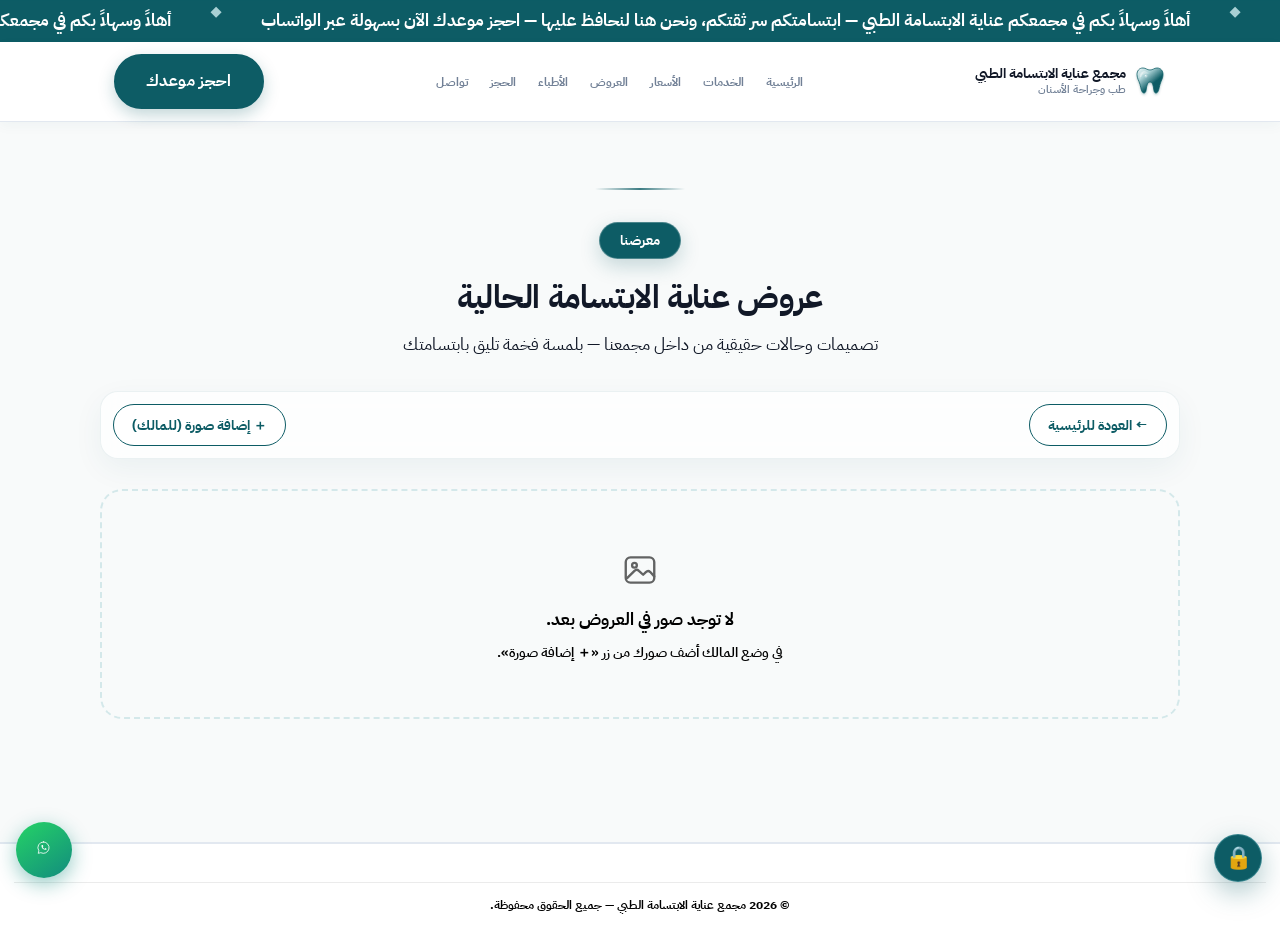
<file: catalog.html>
<!DOCTYPE html>
<html lang="ar" dir="rtl">
<head>
  <meta charset="UTF-8">
  <meta name="viewport" content="width=device-width, initial-scale=1.0, viewport-fit=cover">
  <meta name="description" content="المعرض الرسمي لخدمات وأعمال مجمع عناية الابتسامة الطبي لطب وجراحة الأسنان">
  <meta name="theme-color" content="#0D5C65">
  <meta name="robots" content="index, follow">
  <meta name="application-name" content="مجمع عناية الابتسامة الطبي">
  <title>معرض خدماتنا — مجمع عناية الابتسامة الطبي</title>
  <link rel="manifest" href="manifest.json">
  <link rel="icon" type="image/svg+xml" href="icon.svg">
  <link rel="apple-touch-icon" href="icon-192.png">
  <link rel="preconnect" href="https://fonts.googleapis.com">
  <link rel="preconnect" href="https://fonts.gstatic.com" crossorigin>
  <link rel="stylesheet" href="https://fonts.googleapis.com/css2?family=IBM+Plex+Sans+Arabic:wght@400;500;600;700&display=swap">
  <link rel="stylesheet" href="style.css?v=123">
  <style>
    /* أنماط خاصة بصفحة المعرض فقط — البطاقات والأدوات تأتي من style.css */
    .catalog-page {
      padding: 100px 0 70px;
      min-height: 80vh;
    }
    .catalog-head {
      text-align: center;
      margin-bottom: 30px;
      position: relative;
    }
    .catalog-head::before {
      content: "";
      position: absolute;
      top: -34px;
      right: 50%;
      width: 90px;
      height: 2px;
      transform: translateX(50%);
      background: linear-gradient(90deg, transparent, #0D5C65, transparent);
      opacity: .8;
    }
    .catalog-badge {
      display: inline-block;
      background: linear-gradient(135deg, #0D5C65, #0D5C65);
      color: #fff;
      font-weight: 800;
      font-size: .85rem;
      padding: 7px 20px;
      border-radius: 30px;
      margin-bottom: 14px;
      box-shadow: 0 7px 20px rgba(13,92,101,.22);
      border: 1px solid rgba(255,255,255,.25);
    }
    .catalog-title {
      font-size: 2rem;
      font-weight: 900;
      color: #111827;
      margin: 0 0 8px;
      letter-spacing: -.3px;
    }
    .catalog-subtitle {
      color: #111827;
      font-size: 1.05rem;
      margin: 0 auto;
      max-width: 680px;
      line-height: 1.8;
    }
    .catalog-bar {
      display: flex;
      justify-content: space-between;
      align-items: center;
      gap: 12px;
      flex-wrap: wrap;
      margin-bottom: 24px;
      padding: 12px;
      border: 1px solid rgba(13,92,101,.08);
      border-radius: 18px;
      background: rgba(255,255,255,.72);
      box-shadow: 0 10px 30px rgba(13,92,101,.06);
      backdrop-filter: blur(10px);
    }
    .catalog-bar-btn {
      border: 1.5px solid #0D5C65;
      color: #0D5C65;
      background: #fff;
      font-family: inherit;
      font-weight: 800;
      font-size: .9rem;
      min-height: 42px;
      padding: 9px 18px;
      border-radius: 30px;
      cursor: pointer;
      transition: transform .2s ease, background .2s ease, color .2s ease, box-shadow .2s ease;
    }
    .catalog-bar-btn:hover {
      background: #0D5C65;
      color: #fff;
      transform: translateY(-1px);
      box-shadow: 0 7px 18px rgba(13,92,101,.22);
    }
    .catalog-bar-btn:focus-visible {
      outline: 3px solid rgba(13,92,101,.25);
      outline-offset: 3px;
    }
    .catalog-grid {
      position: relative;
      min-height: 120px;
    }
    .admin-entry-btn {
      z-index: 50;
    }
    @media (max-width: 768px) {
      .catalog-page {
        padding: 82px 0 55px;
      }
      .catalog-head {
        margin-bottom: 24px;
      }
      .catalog-title {
        font-size: 1.6rem;
      }
      .catalog-subtitle {
        font-size: .95rem;
        padding: 0 12px;
      }
      .catalog-bar {
        justify-content: center;
        padding: 10px;
        border-radius: 16px;
      }
      .catalog-bar-btn {
        flex: 1 1 180px;
        min-width: 0;
      }
    }
    @media (prefers-reduced-motion: reduce) {
      .catalog-bar-btn {
        transition: none;
      }
    }
  </style>
</head>
<body>
  <div class="announcement-bar" id="announcementBar">
    <div class="announcement-track" id="announcementTrack">
      <span class="announcement-text" id="announcementText">أهلاً وسهلاً بكم في مجمعكم عناية الابتسامة الطبي — ابتسامتكم سر ثقتكم، ونحن هنا لنحافظ عليها</span>
      <span class="announcement-spacer" aria-hidden="true"></span>
      <span class="announcement-text" aria-hidden="true">أهلاً وسهلاً بكم في مجمعكم عناية الابتسامة الطبي — ابتسامتكم سر ثقتكم، ونحن هنا لنحافظ عليها</span>
      <span class="announcement-spacer" aria-hidden="true"></span>
    </div>
  </div>

  <header class="header" id="header" style="position:relative;">
    <nav class="nav container" aria-label="التنقل الرئيسي">
      <div class="logo">
        <span class="logo-icon">
          <img src="icon.svg" alt="" width="32" height="32">
        </span>
        <div class="logo-text">
          <h1 id="logoName" class="logo-name">مجمع عناية الابتسامة الطبي</h1>
          <p id="logoTagline" class="logo-tagline">لطب وجراحة الأسنان</p>
        </div>
      </div>
      <ul class="nav-links" id="navLinks">
        <li><a href="index.html#hero">الرئيسية</a></li>
        <li><a href="index.html#services">الخدمات</a></li>
        <li><a href="index.html#services">الأسعار</a></li>
        <li><a href="index.html#offers">العروض</a></li>
        <li><a href="index.html#doctors">الأطباء</a></li>
        <li><a href="index.html#booking">الحجز</a></li>
        <li><a href="index.html#contact">تواصل</a></li>
      </ul>
      <div class="nav-actions">
        <a href="index.html#booking" class="btn btn-primary btn-sm">احجز موعدك</a>
      </div>
      <button type="button" class="nav-toggle" id="navToggle" aria-label="فتح القائمة" aria-controls="navLinks" aria-expanded="false">
        <span></span><span></span><span></span>
      </button>
    </nav>
  </header>

  <main class="catalog-page container" id="mainContent">
    <div class="catalog-head">
      <span class="catalog-badge" id="catalogBadge">معرضنا</span>
      <h2 class="catalog-title" id="catalogTitle">معرض خدماتنا</h2>
      <p class="catalog-subtitle" id="catalogSubtitle">شاهد أعمالنا وصور خدماتنا</p>
    </div>

    <div class="catalog-bar" aria-label="أدوات المعرض">
      <button type="button" class="catalog-bar-btn" id="catalogBackBtn" aria-label="العودة إلى الصفحة الرئيسية">← العودة للرئيسية</button>
      <button type="button" class="catalog-bar-btn" id="catalogAddBtn" aria-label="إضافة صورة جديدة من وضع المالك">＋ إضافة صورة (للمالك)</button>
    </div>

    <div class="catalog-grid" id="catalogGrid" aria-live="polite" aria-label="صور خدمات وأعمال المجمع"></div>
  </main>

  <footer class="footer">
    <div class="footer-bottom footer-simple">
      <p>© <span id="currentYear">2026</span> <span id="footerNameBottom">مجمع عناية الابتسامة الطبي</span> — جميع الحقوق محفوظة.</p>
    </div>
  </footer>

  <a href="#" class="whatsapp-float" id="whatsappFloat" target="_blank" rel="noopener noreferrer" aria-label="تواصل عبر واتساب">
    <span class="whatsapp-ping"></span>
    <span class="whatsapp-icon"><svg viewBox="0 0 48 48" fill="none" stroke="currentColor" stroke-width="2.6" stroke-linecap="round" stroke-linejoin="round" style="width:1.05em;height:1.05em" aria-hidden="true"><path d="M24 6a18 18 0 0 0-15 28L7 42l8-2A18 18 0 1 0 24 6z"/><path d="M17 17c0 8 6 14 14 14 1.6 0 3-2 2-3.4l-3.6-2-2.4 2.4c-2.6-1-5-3.4-6-6l2.4-2.4-2-3.6C20 15 17 16 17 17z" fill="currentColor" stroke="none"/></svg></span>
  </a>

  <div class="admin-toolbar" id="adminToolbar" hidden>
    <span class="admin-toolbar-title">🔒 وضع المالك</span>
    <button type="button" id="adminResetBtn" class="admin-btn">التراجع عن تعديلات الصور</button>
    <button type="button" id="adminExitBtn" class="admin-btn">إنهاء وضع التعديل</button>
  </div>
  <button type="button" class="admin-entry-btn" id="adminEntryBtn" title="دخول المالك" aria-label="دخول المالك">🔒</button>
  <input type="file" id="catalogFileInput" accept="image/*" hidden>

  <script src="main.js?v=46"></script>
  <script src="catalog.js?v=34"></script>
  <script src="admin.js?v=34"></script>
</body>
</html>
</file>
<file: style.css>
/* ============================================================
   مجمع عناية الابتسامة الطبي — ملف التصميم الكامل
   هوية خضراء طبية فاتحة + تحسينات الجوال والحركة والاستجابة
   ============================================================ */

:root {
  --teal: #0D5C65;
  --teal-dark: #0A4A52;
  --teal-mid: #3D8A93;
  --teal-light: #A8D0D4;
  --teal-pale: #E6F3F4;
  --black: #111827;
  --gray: #718096;
  --gray-light: #F4F6F8;
  --white: #FFFFFF;
  --page-bg: #F8FAFA;

  --green-900: #0D5C65;
  --green-800: #0D5C65;
  --green-700: #0D5C65;
  --green-600: #0D5C65;
  --green-500: #0D5C65;
  --green-400: #3D8A93;
  --green-300: #A8D0D4;
  --green-200: #E6F3F4;
  --green-100: #E6F3F4;
  --green-50: #F4F6F8;

  --gold: #0D5C65;
  --gold-dark: #0A4A52;
  --gold-light: #E6F3F4;

  --bg: #F8FAFA;
  --surface: #FFFFFF;
  --surface-alt: #F4F6F8;
  --line: #E2E8F0;

  --text: #111827;
  --text-mid: #718096;
  --text-light: #718096;

  --shadow-sm: 0 4px 12px rgba(13, 92, 101, 0.04);
  --shadow: 0 10px 30px rgba(13, 92, 101, 0.04);
  --shadow-lg: 0 14px 36px rgba(13, 92, 101, 0.08);

  --radius: 18px;
  --radius-sm: 14px;
  --radius-xs: 10px;

  --font-body: 'IBM Plex Sans Arabic', 'Segoe UI', system-ui, sans-serif;
  --maxw: 1080px;

  --ease: cubic-bezier(0.22, 1, 0.36, 1);
  --ease-out: cubic-bezier(0.16, 1, 0.3, 1);
}

*,
*::before,
*::after {
  margin: 0;
  padding: 0;
  box-sizing: border-box;
}

html {
  scroll-behavior: smooth;
  scroll-padding-top: 72px;
  -webkit-text-size-adjust: 100%;
  overflow-x: hidden;
}

body {
  font-family: var(--font-body);
  color: var(--text);
  background: var(--bg);
  line-height: 1.55;
  font-size: 14.5px;
  text-align: center;
  overflow-x: hidden;
  -webkit-tap-highlight-color: rgba(13, 92, 101, 0.12);
  touch-action: manipulation;
}

body.menu-open {
  overflow: hidden;
}

img {
  max-width: 100%;
  display: block;
}

a {
  text-decoration: none;
  color: inherit;
}

ul {
  list-style: none;
}

button,
input,
select,
textarea {
  font-family: inherit;
}

button {
  cursor: pointer;
}

button:disabled {
  cursor: not-allowed;
}

.container {
  width: 100%;
  max-width: var(--maxw);
  margin: 0 auto;
  padding: 0 14px;
}

/* ========== الأزرار ========== */

.btn {
  display: inline-flex;
  align-items: center;
  justify-content: center;
  gap: 7px;
  padding: 10px 20px;
  border-radius: 50px;
  font-size: 0.84rem;
  font-weight: 800;
  border: none;
  min-height: 44px;
  transition:
    transform 0.25s var(--ease),
    box-shadow 0.25s var(--ease),
    background 0.25s var(--ease),
    color 0.25s var(--ease);
}

.btn:hover {
  transform: translateY(-2px);
}

.btn:active {
  transform: translateY(0) scale(0.98);
}

.btn:focus-visible,
button:focus-visible,
a:focus-visible,
summary:focus-visible,
input:focus-visible,
select:focus-visible,
textarea:focus-visible {
  outline: 3px solid rgba(13, 92, 101, 0.35);
  outline-offset: 3px;
}

.btn-primary {
  background: #0D5C65;
  color: #FFFFFF;
  box-shadow: 0 6px 16px rgba(13, 92, 101, 0.28);
}

.btn-primary:hover {
  background: #0D5C65;
  box-shadow: 0 10px 24px rgba(13, 92, 101, 0.38);
}

.btn-outline {
  background: transparent;
  color: var(--green-800);
  border: 1.8px solid var(--green-700);
}

.btn-outline:hover {
  background: var(--green-700);
  color: #fff;
}

/* ========== الترويسة ========== */

.header {
  position: sticky;
  top: 0;
  z-index: 500;
  background: rgba(255, 255, 255, 0.97);
  backdrop-filter: blur(12px);
  -webkit-backdrop-filter: blur(12px);
  border-bottom: 1px solid var(--line);
  box-shadow: var(--shadow-sm);
  transition: box-shadow 0.3s var(--ease);
}

.header.scrolled {
  box-shadow: var(--shadow);
}

.nav {
  display: flex;
  align-items: center;
  justify-content: space-between;
  gap: 12px;
  padding: 12px 14px;
  max-width: var(--maxw);
  margin: 0 auto;
  position: relative;
  min-height: 60px;
}

.logo {
  display: flex;
  align-items: center;
  gap: 8px;
  flex-shrink: 0;
  z-index: 560;
}

.logo-icon img {
  border-radius: 10px;
  max-height: 40px;
  object-fit: contain;
}

.logo-text {
  display: flex;
  flex-direction: column;
  text-align: right;
}

.logo-name {
  font-size: 0.9rem;
  font-weight: 900;
  color: var(--green-900);
  line-height: 1.2;
}

.logo-tagline {
  font-size: 0.66rem;
  font-weight: 600;
  color: var(--text-light);
}

.nav-links {
  display: flex;
  align-items: center;
  gap: 2px;
}

.nav-links a {
  display: flex;
  align-items: center;
  justify-content: center;
  padding: 7px 10px;
  font-size: 0.78rem;
  font-weight: 800;
  color: var(--text-mid);
  border-radius: 50px;
  white-space: nowrap;
  min-height: 44px;
  transition:

    background 0.2s var(--ease),
    color 0.2s var(--ease),
    transform 0.2s var(--ease);
}

.nav-links a:hover {
  background: var(--green-50);
  color: var(--green-700);
}

.nav-links a.active {
  background: var(--green-200);
  color: var(--green-900);
  box-shadow: inset 0 0 0 1px var(--green-300);
}

.nav-toggle {
  display: none;
  flex-direction: column;
  justify-content: center;
  align-items: center;
  gap: 5px;
  background: #FFFFFF !important;
  border: 2px solid var(--green-700) !important;
  padding: 10px;
  border-radius: 10px;
  width: 44px;
  height: 44px;
  min-width: 44px;
  min-height: 44px;
  box-shadow: 0 2px 8px rgba(13, 92, 101, 0.12);
  z-index: 560;
  transition:
    background 0.2s,
    border-color 0.2s,
    transform 0.2s;
}

.nav-toggle:active {
  transform: scale(0.94);
}

.nav-toggle span {
  display: block;
  width: 20px;
  height: 2.5px;
  background: var(--green-800);
  border-radius: 2px;
  transition:
    transform 0.3s var(--ease),
    opacity 0.2s;
  margin: 0;
}

.nav-toggle[aria-expanded="true"] {
  background: var(--green-50) !important;
  border-color: var(--green-500) !important;
}

.nav-toggle[aria-expanded="true"] span:nth-child(1) {
  transform: translateY(7.5px) rotate(45deg);
}

.nav-toggle[aria-expanded="true"] span:nth-child(2) {
  opacity: 0;
}

.nav-toggle[aria-expanded="true"] span:nth-child(3) {
  transform: translateY(-7.5px) rotate(-45deg);
}

/* ========== البانر ========== */

.nd-banner-wrap {
  position: relative;
  width: 100%;
  margin-bottom: 0;
}

.nd-banner {
  position: relative;
  width: 100%;
  height: auto !important;
  overflow: hidden !important;
  background: linear-gradient(180deg, var(--green-100), var(--green-50));
}

.nd-banner-img {
  width: 100% !important;
  height: auto !important;
  display: block !important;
  object-fit: contain !important;
  object-position: center center !important;
}

.nd-banner-overlay {
  position: absolute;
  inset: 0;
  background: linear-gradient(
    180deg,
    rgba(13, 92, 101, 0.04) 0%,
    rgba(13, 92, 101, 0.1) 100%
  );
  pointer-events: none;
}

.nd-banner-content {
  display: none !important;
}

/* ========== الأقسام العامة ========== */

.nd-greeting-section {
  display: none !important;
}

.hero-cta-section {
  max-width: 680px;
  margin: 0 auto 10px;
  padding: 12px 14px;
  text-align: center;
}

.hero-cta-title {
  font-size: 1.05rem;
  font-weight: 900;
  color: var(--green-900);
  margin-bottom: 4px;
}

.hero-cta-sub {
  font-size: 0.78rem;
  font-weight: 700;
  color: var(--text-mid);
  margin-bottom: 12px;
}

.hero-cta-actions {
  display: flex;
  flex-wrap: wrap;
  gap: 10px;
  justify-content: center;
}

.hero-cta-actions .btn {
  width: auto;
}

.section {
  padding: 28px 0;
}

.section-alt {
  background: var(--surface-alt);
}

.section-head {
  text-align: center;
  max-width: 640px;
  margin: 0 auto 16px;
  display: flex;
  flex-direction: column;
  align-items: center;
  gap: 5px;
}

.section-badge {
  display: inline-block;
  background: linear-gradient(135deg, var(--green-700), var(--green-800));
  color: #fff;
  padding: 5px 16px;
  border-radius: 50px;
  font-weight: 900;
  font-size: 0.74rem;
  letter-spacing: 0.02em;
  margin-bottom: 10px;
  box-shadow: 0 4px 12px rgba(13, 92, 101, 0.16);
}

.section-title {
  font-size: 1.75rem;
  font-weight: 900;
  line-height: 1.35;
  letter-spacing: -0.01em;
  color: var(--green-900);
}

.section-subtitle {
  color: var(--text-light);
  font-size: 0.95rem;
  font-weight: 600;
  line-height: 1.7;
  max-width: 620px;
  margin: 8px auto 0;
}

/* ========== بطاقات الخدمات ========== */

.price-list {
  display: grid;
  grid-template-columns: 1fr;
  gap: 12px;
  max-width: 960px;
  margin: 0 auto;
}

.price-category {
  background: transparent;
  border: none;
  box-shadow: none;
  outline: none;
}

.price-cat-title {
  background: linear-gradient(135deg, #A8D0D4, #3D8A93);
  color: #111827;
  padding: 11px 14px;
  font-size: 1.05rem;
  font-weight: 900;
  display: flex;
  align-items: center;
  justify-content: center;
  gap: 8px;
  border-radius: 14px;
  margin-bottom: 12px;
}

/* ========== أزرار الأقسام القابلة للطي ========== */.section-fold {
  max-width: 720px;
  margin: 0 auto 14px;
  text-align: center;
  background: rgba(255, 255, 255, 0.85);
  backdrop-filter: blur(10px) saturate(1.1);
  -webkit-backdrop-filter: blur(10px) saturate(1.1);
  border: 1px solid rgba(255, 255, 255, 0.55);
  border-radius: 16px;
  box-shadow: 0 8px 24px rgba(0, 0, 0, 0.07), 0 2px 6px rgba(0, 0, 0, 0.03);
  padding: 4px 8px;
  transition: transform 0.3s ease, box-shadow 0.3s ease, background 0.3s ease;
}
.section-fold:hover {
  background: rgba(255, 255, 255, 0.94);
  box-shadow: 0 10px 26px rgba(0, 0, 0, 0.1);
}

.section-fold > summary.section-toggle {
  list-style: none;
  cursor: pointer;
  display: inline-flex;
  align-items: center;
  justify-content: center;
  gap: 10px;
  width: auto;
  padding: 10px 20px;
  border-radius: 0px;
  font-family: 'Cairo', sans-serif;
  font-weight: 900;
  font-size: 1.25rem; /* تكبير الخط درجتين ووضوحه العالي */
  line-height: 1.2;
  color: #0D5C65 !important; /* لون أخضر غامق وعريض الفخامة */
  background: transparent !important; /* حذف الخلفية البيضاء تماماً */
  border: none !important; /* حذف الحدود بالكامل */
  box-shadow: none !important; /* حذف الظلال نهائياً لمظهر مفرغ ناعم */
  user-select: none;
  text-align: center;
  transition: transform 0.2s var(--ease);
}

.section-fold > summary.section-toggle:hover {
  background: transparent !important;
  box-shadow: none !important;
  transform: translateY(-2px);
}

.section-fold > summary.section-toggle:active {
  transform: translateY(1px);
  box-shadow: none !important;
}

.section-fold > summary.section-toggle::-webkit-details-marker {
  display: none;
}

.section-fold > summary.section-toggle::after {
  content: '+';
  font-size: 1.1rem;
  font-weight: 900;
  width: 24px;
  height: 24px;
  border-radius: 50%;
  color: #FFFFFF;
  background: #0D5C65; /* لون أيقونة متناسق مع الأخضر الغامق الجديد */
  display: flex;
  align-items: center;
  justify-content: center;
  transition: transform 0.3s var(--ease);
}

.section-fold[open] > summary.section-toggle::after {
  content: '−';
  transform: rotate(180deg);
}

.section-fold-body {
  margin-top: 20px;
  animation: foldIn 0.35s var(--ease-out);
}

@keyframes foldIn {
  from {
    opacity: 0;
    transform: translateY(-10px);
  }

  to {
    opacity: 1;
    transform: translateY(0);
  }
}
/* ========== الإحصائيات والعناصر ========== */

.stats-grid {
  display: grid;
  grid-template-columns: repeat(4, 1fr);
  gap: 8px;
  background: var(--surface);
  border-radius: var(--radius);
  box-shadow: var(--shadow);
  border: 2px solid var(--green-100);
  padding: 16px 10px;
  max-width: var(--maxw);
  margin: 0 auto;
}

.stat-number {
  font-size: 1.55rem;
  font-weight: 900;
  color: var(--green-700);
}

.stat-label {
  color: var(--text-light);
  font-weight: 700;
  font-size: 0.72rem;
}

.features-grid,
.tips-grid,
.doctors-grid,
.testimonials-grid,
.contact-grid {
  display: grid;
  grid-template-columns: repeat(3, minmax(0, 1fr));
  gap: 12px;
  max-width: 1000px;
  margin: 0 auto;
}

.feature-card,
.tip-card,
.doctor-card,
.testimonial-card,
.contact-card {
  background: var(--surface);
  border-radius: var(--radius);
  padding: 16px 14px;
  border: 2px solid var(--green-100);
  box-shadow: var(--shadow-sm);
  text-align: center;
  transition:
    transform 0.3s var(--ease),
    box-shadow 0.3s var(--ease);
}

.feature-card:hover,
.tip-card:hover,
.doctor-card:hover,
.testimonial-card:hover,
.contact-card:hover {
  transform: translateY(-4px);
  box-shadow: var(--shadow);
}

.feature-card h3,
.tip-card h3,
.doctor-card h3,
.contact-card-title {
  font-size: 0.9rem;
  font-weight: 900;
  color: var(--green-900);
}

.feature-card p,
.tip-card p,
.testimonial-text {
  font-size: 0.78rem;
  color: var(--text-mid);
}

.booking-card {
  max-width: 520px;
  margin: 0 auto;
  background: var(--surface);
  border-radius: var(--radius);
  padding: 22px 20px;
  border: 3px solid #fff;
  outline: 2px solid var(--green-200);
  box-shadow: var(--shadow);
  text-align: center;
}

.booking-form {
  display: flex;
  flex-direction: column;
  gap: 10px;
  margin-top: 12px;
  text-align: right;
}

.form-group {
  display: flex;
  flex-direction: column;
  gap: 4px;
}

.form-group label {
  font-size: 0.8rem;
  font-weight: 800;
  color: var(--green-900);
}

.form-group input,
.form-group select,
.form-group textarea {
  width: 100%;
  padding: 10px 12px;
  border: 1.5px solid var(--line);
  border-radius: var(--radius-xs);
  font-family: inherit;
  font-size: 0.88rem;
  font-weight: 600;
  background: var(--green-50);
  color: var(--text);
  transition:
    border-color 0.2s,
    box-shadow 0.2s,
    background 0.2s;
}

.form-group textarea {
  min-height: 110px;
  resize: vertical;
}

.form-group input::placeholder,
.form-group textarea::placeholder {
  color: var(--text-light);
  opacity: 0.8;
}

.form-group input:focus,
.form-group select:focus,
.form-group textarea:focus {
  outline: none;
  border-color: var(--green-500);
  background: #fff;
  box-shadow: 0 0 0 3px rgba(13, 92, 101, 0.18);
}

.map-wrap {
  max-width: 1000px;
  margin: 28px auto 28px;
  border-radius: var(--radius);
  overflow: hidden;
  border: 2px solid var(--green-100);
}

.map-frame {
  display: block;
  width: 100%;
  height: 280px;
  border: 0;
}

/* ========== التواصل الاجتماعي ========== */

.social-block {
  max-width: 1000px;
  margin: 0 auto;
  background: linear-gradient(140deg, var(--green-50), var(--green-100));
  border-radius: var(--radius);
  padding: 18px 16px;
  display: flex;
  flex-direction: column;
  align-items: center;
  gap: 12px;
  border: 2px solid var(--green-300);
  box-shadow: 0 10px 26px rgba(13, 92, 101, 0.08);
}

.social-title {
  font-size: 1rem;
  font-weight: 900;
  color: #000000;
}

.social-links {
  display: flex;
  flex-wrap: wrap;
  gap: 20px;
  justify-content: center;
  align-items: center;
}

.social-links a {
  width: 58px !important;
  height: 58px !important;
  min-width: 58px !important;
  min-height: 58px !important;
  border-radius: 50% !important;
  background: #FFFFFF !important;
  border: 1.5px solid rgba(13, 92, 101, 0.12) !important;
  display: flex !important;
  align-items: center !important;
  justify-content: center !important;
  box-shadow: 0 4px 12px rgba(13, 92, 101, 0.1) !important;
  transition:
    transform 0.25s var(--ease),
    box-shadow 0.25s ease !important;
}

.social-links a .nd-icon,
.social-links a .nd-icon svg {
  width: 32px !important;
  height: 32px !important;
}

.social-links a:hover {
  transform: translateY(-4px) scale(1.08) !important;
  box-shadow: 0 8px 20px rgba(13, 92, 101, 0.18) !important;
}

/* ========== التذييل ========== */

.footer {
  background: #FFFFFF !important; /* خلفية بيضاء لتباين عالي ومريح للعين */
  color: #000000 !important;
  padding: 24px 14px 14px;
  border-top: 2px solid #E2E8F0;
}

.footer-content {
  max-width: 860px;
  margin: 0 auto;
  display: flex;
  flex-direction: column;
  align-items: center;
  gap: 8px;
}

.footer-brand h2 {
  font-size: 1.05rem;
  font-weight: 900;
  color: #000000 !important;
}

.footer-bottom {
  width: 100%;
  margin-top: 14px;
  border-top: 1px solid rgba(0, 0, 0, 0.08);
  padding-top: 12px;
  font-size: 0.78rem;
  color: #000000 !important;
  text-align: center;
}

.footer-bottom p {
  color: #000000 !important;
  font-weight: 700 !important;
}

.developer-credit {
  margin-top: 7px !important;
  color: #000000 !important;
  font-weight: 800 !important;
}

.developer-credit strong {
  color: #000000 !important;
  font-weight: 900 !important;
  text-shadow: none !important;
}

/* ========== واتساب ========== */

.whatsapp-float {
  position: fixed;
  bottom: 22px;
  left: 18px;
  z-index: 400;
  width: 56px;
  height: 56px;
  min-width: 56px;
  min-height: 56px;
  border-radius: 50%;
  background: linear-gradient(145deg, #25D366, #128C7E);
  color: #fff;
  display: flex;
  align-items: center;
  justify-content: center;
  box-shadow: 0 6px 20px rgba(18, 140, 126, 0.45);
  transition: transform 0.25s var(--ease);
}

.whatsapp-float:hover {
  transform: scale(1.1);
}

.whatsapp-float:active {
  transform: scale(0.94);
}

/* ============================================================
   تحسين استجابة القائمة للجوال
   ============================================================ */

@media (max-width: 900px) {
  .nav-links {
    display: none !important;
  }

  .nav-toggle {
    display: flex !important;
  }

  .nav-links.open {
    display: flex !important;
    flex-direction: column !important;
    position: fixed !important;
    top: 0 !important;
    left: 0 !important;
    right: 0 !important;
    bottom: 0 !important;
    width: 100vw !important;
    height: 100vh !important;
    height: 100dvh !important;
    background: rgba(255, 255, 255, 0.98) !important;
    backdrop-filter: blur(16px);
    -webkit-backdrop-filter: blur(16px);
    padding:
      calc(72px + env(safe-area-inset-top, 0px))
      20px
      calc(40px + env(safe-area-inset-bottom, 0px)) !important;
    gap: 8px !important;
    z-index: 550 !important;
    overflow-y: auto !important;
    overscroll-behavior: contain;
    -webkit-overflow-scrolling: touch;
    margin: 0 !important;
    list-style: none !important;
    animation: menuSlideIn 0.3s var(--ease-out);
  }

  @keyframes menuSlideIn {
    from {
      opacity: 0;
      transform: translateY(-12px);
    }

    to {
      opacity: 1;
      transform: translateY(0);
    }
  }

  .nav-links.open li {
    display: block !important;
    width: 100% !important;
    opacity: 0;
    animation: menuItemIn 0.35s var(--ease-out) forwards;
  }

  .nav-links.open li:nth-child(1) {
    animation-delay: 0.05s;
  }

  .nav-links.open li:nth-child(2) {
    animation-delay: 0.08s;
  }

  .nav-links.open li:nth-child(3) {
    animation-delay: 0.11s;
  }

  .nav-links.open li:nth-child(4) {
    animation-delay: 0.14s;
  }

  .nav-links.open li:nth-child(5) {
    animation-delay: 0.17s;
  }

  .nav-links.open li:nth-child(6) {
    animation-delay: 0.2s;
  }

  .nav-links.open li:nth-child(7) {
    animation-delay: 0.23s;
  }

  .nav-links.open li:nth-child(8) {
    animation-delay: 0.26s;
  }

  @keyframes menuItemIn {
    from {
      opacity: 0;
      transform: translateX(12px);
    }

    to {
      opacity: 1;
      transform: translateX(0);
    }
  }

  .nav-links.open a {
    display: flex !important;
    align-items: center !important;
    justify-content: center !important;
    width: 100% !important;
    font-size: 1.1rem !important;
    font-weight: 700 !important;
    padding: 16px !important;
    border-radius: 14px !important;
    border: 1.5px solid var(--line) !important;
    background: #fff !important;
    color: var(--text) !important;
    min-height: 54px !important;
    text-align: center !important;
    transition:
      background 0.2s,
      border-color 0.2s,
      color 0.2s,
      transform 0.15s !important;
  }

  .nav-links.open a:active {
    background: var(--green-50) !important;
    border-color: var(--green-400) !important;
    color: var(--green-800) !important;
    transform: scale(0.97) !important; /* تأثير ضغط ناعم وفاخر عند اللمس */
  }

  .nav-links.open a.active {
    background: var(--green-50) !important;
    border-color: var(--green-400) !important;
    color: var(--green-800) !important;
  }

  .features-grid,
  .tips-grid,
  .doctors-grid,
  .testimonials-grid,
  .contact-grid {
    grid-template-columns: repeat(2, minmax(0, 1fr));
  }

  .stats-grid {
    grid-template-columns: repeat(2, minmax(0, 1fr));
  }
}

@media (max-width: 640px) {
  .container {
    padding-left: 12px;
    padding-right: 12px;
  }

  .nav {
    padding-left: 12px;
    padding-right: 12px;
  }

  .features-grid,
  .tips-grid,
  .doctors-grid,
  .testimonials-grid,
  .contact-grid {
    grid-template-columns: 1fr;
  }

  .hero-cta-actions {
    flex-direction: column;
  }

  .hero-cta-actions .btn {
    width: 100%;
    max-width: 280px;
    margin: 0 auto;
    min-height: 48px;
  }

  input,
  select,
  textarea {
    font-size: 16px !important;
  }

  .feature-card:hover,
  .tip-card:hover,
  .doctor-card:hover,
  .testimonial-card:hover,
  .contact-card:hover {
    transform: none !important;
  }

  .map-frame {
    height: 240px;
  }
}

@supports (padding: env(safe-area-inset-bottom)) {
  .header {
    padding-top: env(safe-area-inset-top);
  }

  .whatsapp-float {
    bottom: calc(22px + env(safe-area-inset-bottom)) !important;
    left: calc(16px + env(safe-area-inset-left)) !important;
  }
}

@media (prefers-reduced-motion: reduce) {
  html {
    scroll-behavior: auto;
  }

  *,
  *::before,
  *::after {
    animation-duration: 0.01ms !important;
    animation-delay: 0ms !important;
    animation-iteration-count: 1 !important;
    transition-duration: 0.01ms !important;
    scroll-behavior: auto !important;
  }

  .announcement-track {
    animation: none !important;
    transform: none !important;
  }
}
/* ============================================================
   بطاقات الخدمات — ضبط 100٪
   مربعات الاسم والأسعار أصغر ومحكمة حول النص
   خط عريض + مظهر ملكي فاخر + زر ذهبي بمقاس النص
   ============================================================ */

.service-cards {
  display: grid !important;
  grid-template-columns: repeat(2, minmax(0, 1fr)) !important;
  gap: 22px 12px !important;
  width: 100%;
  max-width: 720px !important;
  margin: 0 auto !important;
  padding: 8px 6px !important;
  background: transparent !important;
}

.service-card-wrap {
  display: flex !important;
  flex-direction: column !important;
  align-items: center !important;
  gap: 0 !important;
  background: transparent !important;
  border: none !important;
  min-width: 0;
  opacity: 0;
  transform: translateY(14px);
  animation: cardFadeUp 0.5s cubic-bezier(0.16, 1, 0.3, 1) forwards;
}

.service-card-wrap:nth-child(1) { animation-delay: 0.04s; }
.service-card-wrap:nth-child(2) { animation-delay: 0.08s; }
.service-card-wrap:nth-child(3) { animation-delay: 0.12s; }
.service-card-wrap:nth-child(4) { animation-delay: 0.16s; }
.service-card-wrap:nth-child(5) { animation-delay: 0.20s; }
.service-card-wrap:nth-child(6) { animation-delay: 0.24s; }
.service-card-wrap:nth-child(n + 7) { animation-delay: 0.28s; }

@keyframes cardFadeUp {
  from {
    opacity: 0;
    transform: translateY(14px);
  }
  to {
    opacity: 1;
    transform: translateY(0);
  }
}

.service-card {
  position: relative !important;
  width: 100% !important;
  max-width: 280px !important;
  aspect-ratio: 0.72 / 1 !important;
  min-height: 0 !important;
  background-color: #F8FAFA !important;
  background-image: url('service-card-bg.jpg') !important;
  background-size: 100% 100% !important;
  background-position: center center !important;
  background-repeat: no-repeat !important;
  border: none !important;
  border-radius: 18px !important;
  box-shadow:
    0 4px 0 rgba(13, 92, 101, 0.18),
    0 12px 24px rgba(13, 92, 101, 0.14) !important;
  overflow: hidden !important;
  display: flex !important;
  flex-direction: column !important;
  align-items: center !important;
  justify-content: flex-start !important;
  padding: 0 !important;
  margin: 0 auto !important;
  transition:
    transform 0.25s ease,
    box-shadow 0.25s ease !important;
}

.service-card:hover {
  transform: translateY(-3px) !important;
  box-shadow:
    0 5px 0 rgba(13, 92, 101, 0.18),
    0 16px 30px rgba(13, 92, 101, 0.18) !important;
}

.service-card::before {
  display: none !important;
}

.service-card-icon,
.service-card-photo,
.service-fallback-icon {
  display: none !important;
  width: 0 !important;
  height: 0 !important;
  margin: 0 !important;
  padding: 0 !important;
  overflow: hidden !important;
  position: absolute !important;
  opacity: 0 !important;
  pointer-events: none !important;
}

.service-card-inner {
  position: absolute !important;
  inset: 0 !important;
  display: flex !important;
  flex-direction: column !important;
  align-items: center !important;
  justify-content: flex-start !important;
  padding: 0 !important;
  z-index: 2 !important;
  pointer-events: none !important;
}

/* ========== اسم الخدمة — مربع محكم حول النص ========== */
.service-card-name {
  position: absolute !important;
  top: 27% !important;
  left: 12% !important;
  right: 12% !important;
  width: auto !important;
  height: auto !important;
  min-height: 0 !important;
  max-height: none !important;
  margin: 0 auto !important;
  padding: 3px 7px !important;
  display: flex !important;
  align-items: center !important;
  justify-content: center !important;
  text-align: center !important;
  font-family: 'IBM Plex Sans Arabic', 'Cairo', sans-serif !important;
  font-size: clamp(0.62rem, 2.2vw, 0.80rem) !important;
  font-weight: 900 !important;
  color: #0D5C65 !important;
  background: linear-gradient(180deg, #FFFFFF 0%, #F8FAFA 100%) !important;
  border: 1.5px solid #0D5C65 !important;
  border-radius: 7px !important;
  box-shadow:
    0 1px 0 rgba(255, 255, 255, 0.7) inset,
    0 2px 4px rgba(13, 92, 101, 0.12),
    0 0 0 1px rgba(61, 138, 147, 0.25) !important;
  line-height: 1.15 !important;
  overflow: hidden !important;
  word-break: normal !important;
  overflow-wrap: anywhere !important;
  text-wrap: balance;
  pointer-events: auto !important;
  letter-spacing: 0.01em !important;
  white-space: normal !important;
}

/* ========== الأسعار — مربعات محكمة حول النص تماماً ========== */
.service-card-prices {
  position: absolute !important;
  top: 48.5% !important;
  left: 12% !important;
  right: 12% !important;
  height: auto !important;
  margin: 0 !important;
  padding: 0 !important;
  display: flex !important;
  flex-direction: row !important;
  align-items: stretch !important;
  justify-content: center !important;
  gap: 6px !important;
  background: transparent !important;
  border: none !important;
  pointer-events: auto !important;
}

.price-old,
.price-now,
.price-cell {
  flex: 0 1 auto !important;
  min-width: 0 !important;
  width: auto !important;
  display: flex !important;
  flex-direction: column !important;
  align-items: center !important;
  justify-content: center !important;
  margin: 0 !important;
  padding: 3px 8px !important;
  background: linear-gradient(180deg, #E6F4EA 0%, #E6F3F4 100%) !important;
  border: 1.8px solid #0D5C65 !important;
  border-radius: 6px !important;
  box-shadow:
    0 1px 0 rgba(255, 255, 255, 0.8) inset,
    0 2px 6px rgba(13, 92, 101, 0.15),
    0 0 0 1px rgba(62, 125, 78, 0.3) !important;
}

.price-label {
  display: block !important;
  font-size: clamp(0.44rem, 1.55vw, 0.52rem) !important;
  font-weight: 900 !important;
  color: #111827 !important;
  line-height: 1.05 !important;
  margin-bottom: 1px !important;
  text-align: center !important;
  letter-spacing: 0.02em !important;
}

.price-old.price-value {
  position: relative !important;
  font-size: clamp(0.54rem, 2.0vw, 0.68rem) !important;
  font-weight: 900 !important;
  color: #0D5C65 !important;
  text-decoration: line-through !important;
  text-decoration-color: #DC2626 !important;
  text-decoration-thickness: 2px !important;
  line-height: 1.1 !important;
  text-align: center !important;
}

.price-old.price-value::after {
  content: "✕" !important;
  position: absolute !important;
  top: 50% !important;
  left: 50% !important;
  transform: translate(-50%, -50%) !important;
  color: #DC2626 !important;
  font-size: 1em !important;
  font-weight: 900 !important;
  text-decoration: none !important;
  pointer-events: none !important;
  z-index: 2 !important;
  opacity: 0.9 !important;
}

.price-now.price-value {
  font-size: clamp(0.64rem, 2.35vw, 0.80rem) !important;
  font-weight: 900 !important;
  color: #111827 !important;
  line-height: 1.1 !important;
  text-align: center !important;
  white-space: nowrap !important;
}

/* ========== زر طلب الخدمة — بمقاس النص تماماً وتأثير لمعان فخم ========== */
.service-card .price-wa-btn {
  position: absolute !important;
  bottom: 5.5% !important;
  left: 18% !important;
  right: 18% !important;
  width: auto !important;
  max-width: none !important;
  height: auto !important;
  min-height: 0 !important;
  margin: 0 auto !important;
  padding: 3px 6px !important;
  display: flex !important;
  align-items: center !important;
  justify-content: center !important;
  gap: 2px !important;
  background: linear-gradient(
    180deg,
    #69E292 0%,
    #42C671 30%,
    #2BB15B 60%,
    #1F954A 100%
  ) !important;
  color: #000000 !important;
  font-family: 'IBM Plex Sans Arabic', 'Cairo', sans-serif !important;
  font-size: clamp(0.60rem, 2.2vw, 0.74rem) !important;
  font-weight: 950 !important;
  border: 1.5px solid #0D5C65 !important;
  border-radius: 4px !important;
  box-shadow:
    0 2px 0 #0D5C65,
    0 4px 10px rgba(13, 92, 101, 0.4),
    inset 0 1px 1px rgba(255, 255, 255, 0.6) !important;
  text-decoration: none !important;
  z-index: 5 !important;
  pointer-events: auto !important;
  transition:
    transform 0.2s ease,
    box-shadow 0.2s ease !important;
  text-shadow: none !important;
  letter-spacing: 0.01em !important;
  line-height: 1.15 !important;
}

.service-card .price-wa-btn:hover {
  transform: translateY(-1.5px) scale(1.02) !important;
  background: linear-gradient(
    180deg,
    #7BF2A3 0%,
    #53D982 30%,
    #3CC46C 60%,
    #25A957 100%
  ) !important;
  box-shadow:
    0 3px 0 #0D5C65,
    0 6px 14px rgba(13, 92, 101, 0.5),
    inset 0 1px 1px rgba(255, 255, 255, 0.7) !important;
}

.service-card .price-wa-btn:active {
  transform: scale(0.97) !important;
  box-shadow:
    0 1px 0 #0D5C65,
    0 2px 5px rgba(13, 92, 101, 0.4) !important;
}

.service-card .price-wa-btn .nd-icon,
.service-card .price-wa-btn svg {
  display: none !important;
}

/* ========== الشريط المتحرك ========== */

.announcement-bar {
  position: relative !important;
  z-index: 60 !important;
  width: 100%;
  background: #D2EAD8 !important;
  border-top: 1px solid rgba(13, 92, 101, 0.3) !important;
  border-bottom: 1px solid rgba(13, 92, 101, 0.3) !important;
  overflow: hidden !important;
  height: 42px !important;
  display: flex !important;
  align-items: center !important;
  padding: 0 !important;
  margin: 0 !important;
  white-space: nowrap !important;
}

.announcement-track {
  display: flex !important;
  flex: 0 0 auto !important;
  width: max-content !important;
  min-width: max-content !important;
  white-space: nowrap !important;
  direction: ltr !important;
  animation: marqueeSmooth 42s linear infinite !important;
  animation-play-state: running !important;
  will-change: transform;
  transform: translate3d(0, 0, 0);
}

.announcement-text {
  display: inline-flex !important;
  align-items: center !important;
  direction: rtl !important;
  color: #0D5C65 !important;
  font-family:
    'IBM Plex Sans Arabic',
    'Cairo',
    'Tajawal',
    sans-serif !important;
  font-size: 16.5px !important;
  font-weight: 900 !important;
  padding: 0 !important;
  line-height: 42px !important;
  white-space: nowrap !important;
  flex: 0 0 auto !important;
  text-shadow: none !important;
}

.announcement-spacer {
  display: inline-block !important;
  width: 90px !important;
  min-width: 90px !important;
  flex: 0 0 90px !important;
  height: 1px !important;
}

@keyframes marqueeSmooth {
  from {
    transform: translate3d(0, 0, 0);
  }

  to {
    transform: translate3d(-50%, 0, 0);
  }
}

@media (max-width: 640px) {
  .announcement-track {
    animation-duration: 34s !important;
  }

  .announcement-text {
    font-size: 13px !important;
  }

  .announcement-spacer {
    width: 55px !important;
    min-width: 55px !important;
    flex-basis: 55px !important;
  }
}

/* ============================================================
   أنيميشن وتنسيق معرض ابتسامات المراجعين الديناميكي الذكي (6 صور)
   ============================================================ */
.gallery-slide-item {
  position: absolute;
  width: 100%;
  height: 100%;
  display: flex;
  align-items: center;
  justify-content: center;
  opacity: 0;
  transform: translateX(100%);
  animation: smileSlideCycle 24s linear infinite;
  box-sizing: border-box;
  padding: 8px 12px;
  pointer-events: none;
}

/* أول شريحة تظهر فوراً عند التحميل حتى لا يبقى المكان أبيض */
.gallery-slide-item:nth-child(1) {
  animation-delay: 0s;
  opacity: 1;
  transform: translateX(0);
}
.gallery-slide-item:nth-child(2) { animation-delay: 4s; }
.gallery-slide-item:nth-child(3) { animation-delay: 8s; }
.gallery-slide-item:nth-child(4) { animation-delay: 12s; }
.gallery-slide-item:nth-child(5) { animation-delay: 16s; }
.gallery-slide-item:nth-child(6) { animation-delay: 20s; }

@keyframes smileSlideCycle {
  0% {
    opacity: 0;
    transform: translateX(100%);
  }
  1.5% {
    opacity: 1;
    transform: translateX(0);
  }
  15.5% {
    opacity: 1;
    transform: translateX(0);
  }
  17% {
    opacity: 0;
    transform: translateX(-100%);
  }
  100% {
    opacity: 0;
    transform: translateX(-100%);
  }
}

@media (prefers-reduced-motion: reduce) {
  .gallery-slide-item {
    animation: none !important;
    opacity: 0 !important;
    transform: none !important;
  }
  .gallery-slide-item:nth-child(1) {
    opacity: 1 !important;
  }
}

/* لوحة عرض اسم المجمع الفخمة البديلة في حال حُذفت الصورة أو المربع فاضي */
.gallery-fallback-box {
  width: 100% !important;
  height: 100% !important;
  display: flex !important;
  flex-direction: column !important;
  align-items: center !important;
  justify-content: center !important;
  gap: 8px !important;
  text-align: center !important;
  font-family: 'Cairo', 'Tajawal', sans-serif !important;
  color: #111827 !important;
  background: linear-gradient(135deg, #E6F3F4 0%, #E6F3F4 100%) !important;
  border-radius: 12px !important;
  letter-spacing: 0.3px !important;
  box-shadow: inset 0 0 10px rgba(13, 92, 101, 0.04) !important;
  border: 1.5px solid rgba(61, 138, 147, 0.4) !important;
  padding: 10px !important;
  box-sizing: border-box !important;
}

.gallery-fallback-logo {
  width: 52px !important;
  height: 52px !important;
  display: flex !important;
  align-items: center !important;
  justify-content: center !important;
}

.gallery-fallback-logo .nd-icon,
.gallery-fallback-logo svg {
  width: 48px !important;
  height: 48px !important;
}

.gallery-fallback-name {
  font-size: 1.05rem !important;
  font-weight: 900 !important;
  line-height: 1.35 !important;
  padding: 0 10px !important;
}

.gallery-slide-img {
  max-width: 100% !important;
  max-height: 100% !important;
  object-fit: contain !important;
  border-radius: 8px !important;
}

/* ========== الأيقونات والمحتوى ========== */

.nd-icon {
  display: inline-flex !important;
  align-items: center !important;
  justify-content: center !important;
  width: 1.15em !important;
  height: 1.15em !important;
  line-height: 0 !important;
  flex: 0 0 auto !important;
  overflow: hidden !important;
  vertical-align: middle !important;
}

.nd-icon svg {
  width: 100% !important;
  height: 100% !important;
  display: block !important;
}

.social-links a.nd-icon {
  width: 26px !important;
  height: 26px !important;
}

.price-cat-icon.nd-icon {
  width: 1.5rem !important;
  height: 1.5rem !important;
}

.testimonial-stars.nd-icon {
  width: 1.05rem !important;
  height: 1.05rem !important;
}

.testimonials-grid {
  display: grid !important;
  grid-template-columns: repeat(3, minmax(0, 1fr)) !important;
  gap: 14px !important;
  max-width: 1000px !important;
  margin: 18px auto 22px !important;
}

.testimonial-card {
  background: var(--surface) !important;
  border: 2px solid var(--green-200) !important;
  border-radius: var(--radius-sm) !important;
  box-shadow: var(--shadow-sm) !important;
  padding: 18px 14px !important;
  text-align: center !important;
  display: flex !important;
  flex-direction: column !important;
  align-items: center !important;
  gap: 8px !important;
  overflow: hidden !important;
}
.testimonial-stars {
  display: flex !important;
  flex-direction: row !important;
  align-items: center !important;
  justify-content: center !important;
  gap: 2px !important;
  width: auto !important;
  height: auto !important;
  line-height: 1 !important;
}

.testimonial-text {
  font-size: 0.86rem !important;
  font-weight: 600 !important;
  color: var(--text-mid) !important;
  line-height: 1.7 !important;
  text-align: center !important;
  margin: 0 !important;
}

.testimonial-name {
  font-size: 0.9rem !important;
  font-weight: 900 !important;
  color: var(--green-900) !important;
  text-align: center !important;
  margin: 0 !important;
}

.review-box {
  max-width: 560px !important;
  margin: 10px auto 0 !important;
  background: var(--green-50) !important;
  border: 2px solid var(--green-200) !important;
  border-radius: var(--radius) !important;
  padding: 20px 18px !important;
  text-align: center !important;
}

.review-box h3 {
  font-size: 1.05rem !important;
  font-weight: 900 !important;
  color: var(--green-900) !important;
  margin: 0 0 8px !important;
  text-align: center !important;
}

.review-box p {
  font-size: 0.85rem !important;
  font-weight: 600 !important;
  color: var(--text-mid) !important;
  margin: 0 0 12px !important;
  text-align: center !important;
}

.review-form {
  text-align: right !important;
}

.review-form .form-group label {
  text-align: right !important;
}

.review-form .btn {
  width: 100% !important;
}

.section-faq .section-fold-body {
  max-width: 760px;
  margin: 16px auto 0;
}

.faq-list {
  display: flex !important;
  flex-direction: column !important;
  gap: 10px !important;
}

.faq-item {
  background: var(--surface) !important;
  border: 2px solid var(--green-200) !important;
  border-radius: var(--radius-sm) !important;
  box-shadow: var(--shadow-sm) !important;
  overflow: hidden !important;
  padding: 0 !important;
}

.faq-item[open] {
  border-color: var(--green-500) !important;
}

.faq-q {
  list-style: none !important;
  cursor: pointer !important;
  display: flex !important;
  align-items: center !important;
  justify-content: space-between !important;
  gap: 10px !important;
  padding: 14px 16px !important;
  text-align: right !important;
  background: var(--green-50) !important;
  transition: background 0.2s !important;
}

.faq-q::-webkit-details-marker {
  display: none !important;
}

.faq-q:hover {
  background: var(--green-100) !important;
}

.faq-q-text {
  font-size: 0.92rem !important;
  font-weight: 900 !important;
  color: var(--green-900) !important;
  text-align: right !important;
  flex: 1 1 auto !important;
}

.faq-icon {
  flex: 0 0 auto !important;
  width: 26px !important;
  height: 26px !important;
  display: inline-flex !important;
  align-items: center !important;
  justify-content: center !important;
  border-radius: 50% !important;
  background: var(--green-200) !important;
  color: var(--green-800) !important;
  font-size: 1.1rem !important;
  font-weight: 900 !important;
  line-height: 1 !important;
  transition: transform 0.2s ease !important;
}

.faq-item[open] .faq-icon {
  transform: rotate(45deg) !important;
}

.faq-a {
  padding: 12px 16px 16px !important;
  font-size: 0.85rem !important;
  font-weight: 600 !important;
  color: var(--text-mid) !important;
  line-height: 1.8 !important;
  text-align: right !important;
  background: var(--surface) !important;
}

.reveal {
  opacity: 1;
}

.section-title,
.section-subtitle,
.section-badge,
.hero-cta-title,
.hero-cta-sub,
.nd-greeting-title,
.social-title,
.payment-banner-text,
.contact-card-title {
  text-align: center !important;
}

.section-title {
  font-weight: 900 !important;
}

.section-subtitle {
  font-weight: 700 !important;
}

.contact-line,
.hours-list li {
  font-weight: 700 !important;
  text-align: center !important;
}

.hours-list {
  list-style: none !important;
  padding: 0 !important;
  text-align: center !important;
}

.contact-card {
  text-align: center !important;
  display: flex !important;
  flex-direction: column !important;
  align-items: center !important;
}

@media (max-width: 860px) {
  .testimonials-grid {
    grid-template-columns: repeat(2, minmax(0, 1fr)) !important;
  }
}

@media (max-width: 560px) {
  .testimonials-grid {
    grid-template-columns: 1fr !important;
    gap: 12px !important;
  }

  .testimonial-card {
    padding: 16px 12px !important;
  }
}

/* ========== دخول المالك ========== */

#adminEntryBtn {
  position: fixed !important;
  right: 16px !important;
  bottom: calc(16px + env(safe-area-inset-bottom, 0px)) !important;
  width: 44px !important;
  height: 44px !important;
  min-width: 44px !important;
  min-height: 44px !important;
  padding: 0 !important;
  margin: 0 !important;
  display: flex !important;
  align-items: center !important;
  justify-content: center !important;
  opacity: 1 !important;
  visibility: visible !important;
  pointer-events: auto !important;
  color: #FFFFFF !important;
  font-size: 17px !important;
  line-height: 1 !important;
  background: rgba(13, 92, 101, 0.92) !important;
  border: 2px solid rgba(61, 138, 147, 0.8) !important;
  border-radius: 50% !important;
  box-shadow:
    0 4px 14px rgba(13, 92, 101, 0.32),
    0 0 0 2px rgba(255, 255, 255, 0.15) !important;
  cursor: pointer !important;
  z-index: 450 !important;
  transition:
    transform 0.2s ease,
    background 0.2s ease,
    box-shadow 0.2s ease !important;
}

#adminEntryBtn:hover {
  background: var(--green-600) !important;
  transform: translateY(-2px) scale(1.04) !important;
}

#adminEntryBtn:active {
  transform: scale(0.94) !important;
}

body.admin-mode #adminEntryBtn {
  display: none !important;
}

/* ========== المعرض ========== */

.section-offers {
  background: linear-gradient(
    180deg,
    #F8FAFA 0%,
    #F8FAFA 100%
  );
}

.section-offers .container {
  display: flex;
  flex-direction: column;
  align-items: center;
  justify-content: center;
}

.offers-grid,
.catalog-grid {
  display: grid;
  grid-template-columns: repeat(auto-fit, minmax(260px, 1fr));
  gap: 26px;
  align-items: start;
  justify-items: center;
  width: 100%;
  max-width: 1180px;
  margin: 0 auto;
}

.catalog-grid {
  padding-top: 6px;
}

.catalog-item {
  position: relative;
  width: 100%;
  max-width: 420px;
  border-radius: 22px;
  overflow: hidden;
  background: linear-gradient(160deg, #ffffff, #F8FAFA);
  padding: 10px;
  box-shadow: 0 14px 34px rgba(13, 92, 101, 0.16);
  border: 2px solid #E6F3F4;
  transition:
    transform 0.35s ease,
    box-shadow 0.35s ease,
    border-color 0.35s ease;
}

.catalog-item::after {
  content: "";
  position: absolute;
  inset: 5px;
  border: 1px solid rgba(61, 138, 147, 0.55);
  border-radius: 17px;
  pointer-events: none;
}

.catalog-item:hover {
  transform: translateY(-7px);
  box-shadow: 0 24px 52px rgba(13, 92, 101, 0.26);
  border-color: #0D5C65;
}

.catalog-img-wrap {
  position: relative;
  width: 100%;
  aspect-ratio: 4 / 3;
  overflow: hidden;
  background: #F8FAFA;
  border-radius: 14px;
}

.catalog-shape-round.catalog-img-wrap {
  border-radius: 24px;
}

.catalog-shape-circle.catalog-img-wrap {
  aspect-ratio: 1 / 1;
  border-radius: 50%;
}

.catalog-img {
  width: 100%;
  height: 100%;
  object-fit: cover;
  display: block;
  transition: transform 0.6s ease;
}

.catalog-item:hover .catalog-img {
  transform: scale(1.06);
}

.catalog-placeholder {
  width: 100%;
  height: 100%;
  display: flex;
  flex-direction: column;
  align-items: center;
  justify-content: center;
  gap: 10px;
  color: #000000;
  background: linear-gradient(135deg, #F8FAFA, #E6F3F4);
}

.catalog-placeholder-icon {
  font-size: 2.5rem;
  opacity: 0.6;
}

.catalog-caption {
  position: absolute;
  bottom: 0;
  right: 0;
  left: 0;
  padding: 26px 16px 14px;
  background: linear-gradient(
    transparent,
    rgba(13, 92, 101, 0.9)
  );
  color: #fff;
  font-weight: 800;
  font-size: 1rem;
  text-align: center;
}

.catalog-empty {
  grid-column: 1 / -1;
  text-align: center;
  padding: 54px 22px;
  color: #000000;
  background: #F8FAFA;
  border: 2px dashed #D4E8EA;
  border-radius: 22px;
  font-size: 1.05rem;
  font-weight: 800;
  width: 100%;
}

.catalog-empty-hint {
  font-size: 0.9rem;
  color: #000000;
  margin-top: 8px;
  font-weight: 600;
}

.catalog-add-card {
  display: flex;
  flex-direction: column;
  align-items: center;
  justify-content: center;
  gap: 10px;
  width: 100%;
  max-width: 420px;
  min-height: 240px;
  font-family: inherit;
  font-size: 1rem;
  font-weight: 800;
  color: #000000;
  background: linear-gradient(160deg, #F8FAFA, #E6F3F4);
  border: 2px dashed #A8D0D4;
  border-radius: 22px;
  cursor: pointer;
  transition:
    transform 0.25s ease,
    box-shadow 0.25s ease,
    border-color 0.25s ease;
}

.catalog-add-card:hover {
  transform: translateY(-5px);
  border-color: #0D5C65;
  box-shadow: 0 16px 34px rgba(13, 92, 101, 0.22);
}

.catalog-add-plus {
  font-size: 2.4rem;
  line-height: 1;
}

.catalog-tools {
  position: absolute;
  top: 14px;
  left: 14px;
  right: 14px;
  z-index: 6;
  display: none;
  gap: 6px;
  justify-content: center;
  flex-wrap: wrap;
}

body.admin-mode .catalog-tools {
  display: flex;
}

.catalog-tools button {
  border: none;
  font-family: inherit;
  font-size: 0.72rem;
  font-weight: 800;
  padding: 6px 11px;
  border-radius: 18px;
  cursor: pointer;
  color: #0D5C65;
  box-shadow: 0 3px 12px rgba(0, 0, 0, 0.28);
  transition:
    transform 0.15s ease,
    opacity 0.2s ease;
}

.catalog-tools button:hover {
  transform: scale(1.07);
}

.catalog-tools button:disabled {
  opacity: 0.4;
  cursor: default;
  transform: none;
}

.catalog-tools button:focus-visible {
  outline: 2px solid #fff;
  outline-offset: 2px;
}

.ctool-img {
  background: #3D8A93;
}

.ctool-cap {
  background: #14b8a6;
  color: #fff;
}

.ctool-order {
  background: var(--green-200);
  color: var(--green-900);
}

.ctool-del {
  background: #ef4444;
  color: #fff;
}

.ctool-shape {
  background: #3D8A93;
  color: #fff;
}

.ctool-size {
  background: #0D5C65;
  color: #fff;
}

@media (max-width: 900px) {
  .catalog-tools button {
    font-size: 0.68rem;
    padding: 5px 9px;
  }
}

@media (max-width: 720px) {
  .service-cards {
    gap: 18px 10px !important;
    padding-left: 4px !important;
    padding-right: 4px !important;
  }

  .service-card {
    border-radius: 16px !important;
    background: linear-gradient(145deg, #ffffff, #f4f8f7) !important;
    border: 1px solid #e1ebe8 !important;
    box-shadow: 0 10px 25px rgba(0, 74, 65, 0.05) !important;
    transition: transform 0.3s ease, box-shadow 0.3s ease !important;
  }

  .service-card:hover {
    transform: translateY(-4px) !important;
    box-shadow: 0 14px 30px rgba(0, 74, 65, 0.09) !important;
  }

  .catalog-item {
    max-width: 100%;
  }
}

@media (max-width: 560px) {
  .offers-grid,
  .catalog-grid {
    grid-template-columns: 1fr;
    gap: 18px;
  }

  .catalog-item {
    max-width: 100%;
  }

  #adminEntryBtn {
    right: 12px !important;
    bottom: calc(12px + env(safe-area-inset-bottom, 0px)) !important;
  }
}

@media (max-width: 430px) {
  .service-cards {
    grid-template-columns: repeat(2, minmax(0, 1fr)) !important;
    gap: 14px 8px !important;
    padding-left: 2px !important;
    padding-right: 2px !important;
  }

  .service-card-name {
    left: 10% !important;
    right: 10% !important;
    padding: 2px 5px !important;
    border-width: 1.5px !important;
    border-radius: 6px !important;
    font-size: clamp(0.56rem, 2.8vw, 0.72rem) !important;
  }

  .service-card-prices {
    left: 10% !important;
    right: 10% !important;
    gap: 4px !important;
  }

  .price-old,
  .price-now,
  .price-cell {
    padding: 2px 4px !important;
    border-width: 1.5px !important;
    border-radius: 5px !important;
  }
  .service-card .price-wa-btn {
    left: 16% !important;
    right: 16% !important;
    padding: 3px 8px !important;
    border-radius: 5px !important;
    font-size: clamp(0.54rem, 2.5vw, 0.68rem) !important;
  }
}

@media (prefers-reduced-motion: reduce) {
  .service-card-wrap {
    opacity: 1 !important;
    transform: none !important;
    animation: none !important;
  }

  .service-card:hover,
  .catalog-item:hover,
  .catalog-add-card:hover,
  .whatsapp-float:hover,
  .btn:hover {
    transform: none !important;
  }
}

/* ============================================================
   بطاقات الخدمات الفاخرة — سن ضاحك + كود فقط بدون صورة خلفية
   ============================================================ */

.service-cards {
  display: grid !important;
  grid-template-columns: repeat(2, minmax(0, 1fr)) !important;
  gap: 22px 14px !important;
  width: 100%;
  max-width: 640px !important;
  margin: 0 auto !important;
  padding: 8px 6px !important;
  background: transparent !important;
}

.service-card-wrap {
  display: flex !important;
  flex-direction: column !important;
  align-items: center !important;
  min-width: 0;
  opacity: 0;
  transform: translateY(14px);
  animation: cardFadeUp 0.5s cubic-bezier(0.16, 1, 0.3, 1) forwards;
}

.service-card-wrap:nth-child(1) { animation-delay: 0.04s; }
.service-card-wrap:nth-child(2) { animation-delay: 0.08s; }
.service-card-wrap:nth-child(3) { animation-delay: 0.12s; }
.service-card-wrap:nth-child(4) { animation-delay: 0.16s; }
.service-card-wrap:nth-child(5) { animation-delay: 0.20s; }
.service-card-wrap:nth-child(6) { animation-delay: 0.24s; }
.service-card-wrap:nth-child(n + 7) { animation-delay: 0.28s; }

@keyframes cardFadeUp {
  from { opacity: 0; transform: translateY(14px); }
  to { opacity: 1; transform: translateY(0); }
}

/* إخفاء البطاقة القديمة المعتمدة على الصورة */
.service-card {
  display: none !important;
}

/* البطاقة الفاخرة */
.premium-card {
  position: relative !important;
  width: 100% !important;
  max-width: 280px !important;
  margin: 0 auto !important;
  border-radius: 18px !important;
  overflow: hidden !important;
  background: rgba(255, 255, 255, 0.85) !important;
  backdrop-filter: blur(12px) saturate(1.15) !important;
  -webkit-backdrop-filter: blur(12px) saturate(1.15) !important;
  border: 1px solid rgba(255, 255, 255, 0.55) !important;
  box-shadow:
    0 8px 24px rgba(0, 0, 0, 0.08),
    0 2px 6px rgba(0, 0, 0, 0.04) !important;
  transition:
    transform 0.35s cubic-bezier(0.22, 1, 0.36, 1),
    box-shadow 0.35s ease,
    background 0.35s ease,
    border-color 0.35s ease !important;
}

.premium-card:hover {
  transform: translateY(-6px) !important;
  background: rgba(255, 255, 255, 0.94) !important;
  border-color: rgba(255, 255, 255, 0.75) !important;
  box-shadow:
    0 14px 32px rgba(0, 0, 0, 0.12),
    0 4px 10px rgba(0, 0, 0, 0.06) !important;
}

.premium-card::before {
  content: "" !important;
  position: absolute !important;
  inset: 5px !important;
  border-radius: 11px !important;
  border: 1px solid rgba(255, 255, 255, 0.35) !important;
  pointer-events: none !important;
  z-index: 3 !important;
}

.premium-card::after {
  content: "" !important;
  position: absolute !important;
  top: 0 !important;
  left: 0 !important;
  right: 0 !important;
  height: 42% !important;
  background: linear-gradient(180deg, rgba(61,138,147,0.06) 0%, transparent 100%) !important;
  pointer-events: none !important;
  z-index: 2 !important;
}

.premium-card .card-inner {
  position: relative !important;
  z-index: 4 !important;
  display: flex !important;
  flex-direction: column !important;
  align-items: center !important;
  padding: 16px 14px 14px !important;
}

/* أيقونة السن */
.premium-card .card-icon-wrap {
  position: relative !important;
  width: 72px !important;
  height: 72px !important;
  margin-bottom: 6px !important;
  display: flex !important;
  align-items: center !important;
  justify-content: center !important;
}

.premium-card .card-icon-glow {
  position: absolute !important;
  inset: -10px !important;
  border-radius: 50% !important;
  background: radial-gradient(circle, rgba(61,138,147,0.22) 0%, rgba(61,138,147,0.12) 40%, transparent 70%) !important;
  animation: glowPulse 2.8s ease-in-out infinite !important;
}

@keyframes glowPulse {
  0%, 100% { opacity: 0.6; transform: scale(1); }
  50% { opacity: 1; transform: scale(1.1); }
}

.premium-card .card-service-icon {
  position: relative !important;
  z-index: 1 !important;
  width: 72px !important;
  height: 72px !important;
  display: flex !important;
  align-items: center !important;
  justify-content: center !important;
  filter: none !important;
  animation: none !important;
  transform: none !important;
}

.premium-card .card-service-icon .nd-icon,
.premium-card .card-service-icon svg {
  display: none !important;
}

.premium-card .card-tooth-img {
  width: 64px !important;
  height: 64px !important;
  max-width: 64px !important;
  max-height: 64px !important;
  object-fit: contain !important;
  display: block !important;
  margin: 0 auto !important;
  filter: none !important;
  background: transparent !important;
  border: none !important;
  border-radius: 0 !important;
  box-shadow: none !important;
}

@keyframes toothFloat {
  0%, 100% { transform: translateY(0) rotate(-2deg); }
  50% { transform: translateY(-5px) rotate(2deg); }
}

.premium-card:hover .card-service-icon {
  animation: none !important;
  transform: scale(1.05) !important;
  transition: transform 0.25s ease !important;
}

@keyframes toothBounce {
  0% { transform: scale(1); }
  40% { transform: scale(1.12) rotate(4deg); }
  70% { transform: scale(0.96) rotate(-2deg); }
  100% { transform: scale(1) rotate(0); }
}

.premium-card .shine-sweep {
  position: absolute !important;
  top: 8px !important;
  left: 10px !important;
  width: 20px !important;
  height: 32px !important;
  background: linear-gradient(115deg, transparent 30%, rgba(255,255,255,0.55) 50%, transparent 70%) !important;
  border-radius: 40% !important;
  z-index: 2 !important;
  pointer-events: none !important;
  animation: shineMove 3.2s ease-in-out infinite !important;
  opacity: 0 !important;
}

@keyframes shineMove {
  0% { opacity: 0; transform: translateX(-8px) translateY(4px) skewX(-12deg); }
  20% { opacity: 0.85; }
  50% { opacity: 0.5; transform: translateX(16px) translateY(-6px) skewX(-12deg); }
  80% { opacity: 0; }
  100% { opacity: 0; transform: translateX(-8px) translateY(4px) skewX(-12deg); }
}

.premium-card .sparkle {
  position: absolute !important;
  width: 6px !important;
  height: 6px !important;
  z-index: 3 !important;
  pointer-events: none !important;
}

.premium-card .sparkle svg {
  width: 100% !important;
  height: 100% !important;
  animation: sparkleTwinkle 2s ease-in-out infinite !important;
}

.premium-card .sparkle.s1 { top: 4px !important; right: 6px !important; }
.premium-card .sparkle.s2 { top: 20px !important; left: 2px !important; width: 5px !important; height: 5px !important; }
.premium-card .sparkle.s2 svg { animation-delay: 0.7s !important; }
.premium-card .sparkle.s3 { bottom: 12px !important; right: 2px !important; width: 4px !important; height: 4px !important; }
.premium-card .sparkle.s3 svg { animation-delay: 1.3s !important; }

@keyframes sparkleTwinkle {
  0%, 100% { opacity: 0.3; transform: scale(0.7) rotate(0deg); }
  50% { opacity: 1; transform: scale(1.2) rotate(20deg); }
}

/* اسم الخدمة — محكم حول النص */
.premium-card .card-service,
.premium-card .service-card-name {
  position: static !important;
  width: 100% !important;
  height: auto !important;
  min-height: 0 !important;
  max-height: none !important;
  left: auto !important;
  right: auto !important;
  top: auto !important;
  margin: 0 0 10px !important;
  padding: 7px 10px !important;
  text-align: center !important;
  font-size: clamp(0.88rem, 2.7vw, 1.05rem) !important;
  font-weight: 900 !important;
  color: #111827 !important;
  line-height: 1.35 !important;
  background: rgba(255, 255, 255, 0.92) !important;
  border: 1.5px solid rgba(13, 92, 101, 0.25) !important;
  border-radius: 10px !important;
  box-shadow:
    0 1px 0 rgba(255,255,255,0.8) inset,
    0 3px 8px rgba(13, 92, 101, 0.12) !important;
  overflow: hidden !important;
  display: block !important;
  letter-spacing: 0.01em !important;
}

/* الأسعار */
.premium-card .card-prices,
.premium-card .service-card-prices {
  position: static !important;
  display: flex !important;
  width: 100% !important;
  gap: 8px !important;
  margin: 0 0 12px !important;
  left: auto !important;
  right: auto !important;
  top: auto !important;
  height: auto !important;
  padding: 0 !important;
  background: transparent !important;
  border: none !important;
}

.premium-card .price-box,
.premium-card .price-cell {
  flex: 1 1 0 !important;
  min-width: 0 !important;
  display: flex !important;
  flex-direction: column !important;
  align-items: center !important;
  justify-content: center !important;
  margin: 0 !important;
  padding: 6px 5px !important;
  background: linear-gradient(180deg, #FFFFFF 0%, #F4F6F8 100%) !important;
  border: 1.5px solid rgba(13, 92, 101, 0.22) !important;
  border-radius: 10px !important;
  box-shadow:
    0 1px 0 rgba(255,255,255,0.8) inset,
    0 2px 6px rgba(13, 92, 101, 0.1) !important;
}

.premium-card .label,
.premium-card .price-label {
  display: block !important;
  font-size: clamp(0.52rem, 1.7vw, 0.62rem) !important;
  font-weight: 900 !important;
  color: #111827 !important;
  line-height: 1.1 !important;
  margin-bottom: 2px !important;
  text-align: center !important;
  letter-spacing: 0.02em !important;
}

.premium-card .value,
.premium-card .price-value {
  font-size: clamp(0.75rem, 2.4vw, 0.88rem) !important;
  font-weight: 900 !important;
  color: #111827 !important;
  line-height: 1.15 !important;
  text-align: center !important;
  white-space: nowrap !important;
  text-decoration: none !important;
  position: static !important;
}

.premium-card .price-box.old .value,
.premium-card .price-old .price-value {
  text-decoration: line-through !important;
  text-decoration-color: #E53E3E !important;
  text-decoration-thickness: 2px !important;
  color: #000000 !important;
}

.premium-card .price-old .price-value::after {
  display: none !important;
  content: none !important;
}

/* زر الطلب */
.premium-card .card-btn,
.premium-card .price-wa-btn {
  position: relative !important;
  display: flex !important;
  align-items: center !important;
  justify-content: center !important;
  width: 100% !important;
  max-width: none !important;
  height: auto !important;
  min-height: 44px !important;
  left: auto !important;
  right: auto !important;
  bottom: auto !important;
  margin: 0 !important;
  padding: 10px 14px !important;
  border: none !important;
  border-radius: 12px !important;
  cursor: pointer !important;
  font-family: inherit !important;
  font-size: clamp(0.78rem, 2.4vw, 0.9rem) !important;
  font-weight: 900 !important;
  color: #FFFFFF !important;
  text-decoration: none !important;
  background: linear-gradient(180deg, #0D5C65 0%, #0D5C65 55%, #0D5C65 100%) !important;
  box-shadow:
    0 6px 0 #0A4A52,
    0 8px 20px rgba(13, 92, 101, 0.35),
    inset 0 1px 0 rgba(255, 255, 255, 0.25) !important;
  transition: transform 0.25s ease, box-shadow 0.25s ease, filter 0.25s ease !important;
  letter-spacing: 0.03em !important;
  line-height: 1.2 !important;
  z-index: 5 !important;
  pointer-events: auto !important;
  text-shadow: 0 1px 2px rgba(0, 0, 0, 0.25) !important;
  overflow: hidden !important;
}

.premium-card .card-btn::before,
.premium-card .price-wa-btn::before {
  content: "" !important;
  position: absolute !important;
  top: 0 !important;
  left: -60% !important;
  width: 45% !important;
  height: 100% !important;
  background: linear-gradient(100deg, transparent, rgba(255,255,255,0.22), transparent) !important;
  transform: skewX(-18deg) !important;
  animation: cardBtnShine 3.2s ease-in-out infinite !important;
  pointer-events: none !important;
}

@keyframes cardBtnShine {
  0% { left: -60%; }
  55%, 100% { left: 130%; }
}

.premium-card .card-btn:hover,
.premium-card .price-wa-btn:hover {
  background: linear-gradient(180deg, #0D5C65 0%, #0D5C65 50%, #0D5C65 100%) !important;
  color: #FFFFFF !important;
  transform: translateY(-3px) !important;
  box-shadow:
    0 8px 0 #0A4A52,
    0 12px 26px rgba(13, 92, 101, 0.4),
    inset 0 1px 0 rgba(255, 255, 255, 0.28) !important;
  filter: brightness(1.05) !important;
}

.premium-card .card-btn:active,
.premium-card .price-wa-btn:active {
  transform: translateY(1px) scale(0.98) !important;
}

.premium-card .price-wa-btn .nd-icon,
.premium-card .price-wa-btn svg {
  display: none !important;
}

/* زخارف الزوايا */
.premium-card .corner-ornament {
  position: absolute !important;
  width: 16px !important;
  height: 16px !important;
  z-index: 5 !important;
  opacity: 0.7 !important;
  pointer-events: none !important;
}

.premium-card .corner-ornament.tl { top: 11px !important; right: 11px !important; }
.premium-card .corner-ornament.tr { top: 11px !important; left: 11px !important; transform: scaleX(-1) !important; }

@media (max-width: 720px) {
  .service-cards {
    gap: 16px 10px !important;
  }
}

@media (max-width: 430px) {
  .service-cards {
    gap: 12px 8px !important;
    padding-left: 2px !important;
    padding-right: 2px !important;
  }

  .premium-card {
    border-radius: 18px !important;
  }

  .premium-card .card-inner {
    padding: 12px 10px 12px !important;
  }

  .premium-card .card-icon-wrap {
    width: 60px !important;
    height: 60px !important;
  }

  .premium-card .card-service-icon,
  .premium-card .card-service-icon .nd-icon {
    width: 52px !important;
    height: 52px !important;
  }

  .premium-card .card-service,
  .premium-card .service-card-name {
    padding: 4px 6px !important;
    font-size: clamp(0.62rem, 2.8vw, 0.74rem) !important;
    border-radius: 7px !important;
  }

  .premium-card .price-box,
  .premium-card .price-cell {
    padding: 4px 3px !important;
    border-radius: 6px !important;
  }

  .premium-card .card-btn,
  .premium-card .price-wa-btn {
    padding: 6px 8px !important;
    font-size: clamp(0.62rem, 2.5vw, 0.72rem) !important;
    border-radius: 7px !important;
  }
}

@media (prefers-reduced-motion: reduce) {
  .premium-card .card-service-icon,
  .premium-card .card-icon-glow,
  .premium-card .shine-sweep,
  .premium-card .sparkle svg {
    animation: none !important;
  }

  .premium-card:hover {
    transform: none !important;
  }
}

/* =========================================================
   تحسينات الهوية الخضراء الفاتحة — وضوح النصوص والأزرار الفخمة
   ========================================================= */

/* عناوين الأقسام الرسمية: كبيرة وواضحة */
.section-title {
  font-size: 1.9rem !important;
  font-weight: 900 !important;
  line-height: 1.35 !important;
  letter-spacing: -0.01em !important;
  color: var(--green-900) !important;
}

.section-badge {
  font-size: 0.8rem !important;
  font-weight: 900 !important;
  background: linear-gradient(135deg, var(--green-700), var(--green-800)) !important;
  color: #fff !important;
  margin-bottom: 10px !important;
}

.section-subtitle,
.booking-subtitle {
  font-size: 1rem !important;
  font-weight: 600 !important;
  line-height: 1.8 !important;
  color: var(--text-light) !important;
  opacity: 1 !important;
  max-width: 620px !important;
  margin: 8px auto 0 !important;
}

.booking-subtitle { margin-bottom: 18px !important; }

/* وضوح كامل للنصوص الصغيرة */
.premium-card .label,
.premium-card .price-label { color: #000000 !important; }
.premium-card .price-old .price-value { color: #000000 !important; }

/* ---------- زر «احجز موعدك الآن» — خلفية وإطار فخم ---------- */
.btn.btn-primary,
.hero-cta-actions .btn.btn-primary {
  position: relative !important;
  overflow: hidden !important;
  border: 2px solid #0D5C65 !important;
  background: #0D5C65 !important;
  color: #FFFFFF !important;
  font-size: 1rem !important;
  font-weight: 900 !important;
  letter-spacing: 0.01em !important;
  padding: 13px 30px !important;
  min-height: 50px !important;
  border-radius: 50px !important;
  box-shadow:
    0 10px 24px rgba(13, 92, 101, 0.28),
    inset 0 1px 0 rgba(255, 255, 255, 0.16) !important;
  transition: transform 0.25s var(--ease), box-shadow 0.25s var(--ease), background 0.3s ease !important;
}

.btn.btn-primary::before {
  content: "" !important;
  position: absolute !important;
  top: 0 !important;
  bottom: 0 !important;
  left: -60% !important;
  width: 45% !important;
  background: linear-gradient(100deg, transparent, rgba(255, 255, 255, 0.20), transparent) !important;
  transform: skewX(-18deg) !important;
  animation: ctaShine 3.4s ease-in-out infinite !important;
  pointer-events: none !important;
}

@keyframes ctaShine {
  0% { left: -60%; }
  55%, 100% { left: 130%; }
}

.btn.btn-primary:hover {
  background: #0A4A52 !important;
  transform: translateY(-2px) !important;
  box-shadow:
    0 16px 32px rgba(13, 92, 101, 0.36),
    inset 0 1px 0 rgba(255, 255, 255, 0.16) !important;
}

.btn.btn-primary:active {
  transform: translateY(1px) scale(0.99) !important;
}

/* الأزرار الثانوية تبقى بسيطة */
.btn.btn-outline {
  font-weight: 800 !important;
  border-radius: 50px !important;
}

@media (max-width: 560px) {
  .section-title { font-size: 1.5rem !important; }
  .section-subtitle,
  .booking-subtitle { font-size: 0.95rem !important; }
  .btn.btn-primary,
  .hero-cta-actions .btn.btn-primary { font-size: 0.95rem !important; padding: 12px 22px !important; }
}


/* توحيد حقول نموذج الحجز ومنع قص النص */
.booking-form select,
.booking-form input,
.booking-form textarea {
  width: 100% !important;
  max-width: 100% !important;
  box-sizing: border-box !important;
  min-height: 48px !important;
  font-size: 13px !important;
  font-weight: 600 !important;
  color: #111827 !important;
  overflow: visible !important;
  text-overflow: unset !important;
}

.booking-form select {
  white-space: normal !important;
}

/* توحيد أقسام الطي بدون خلفيات متناوبة */
.section.section-alt,
section#tips {
  background: transparent !important;
}

.section-fold > summary.section-toggle {
  background: transparent !important;
  border: none !important;
  box-shadow: none !important;
  color: #0D5C65 !important;
  font-weight: 900 !important;
  font-size: 1.2rem !important;
}


/* سن ضاحك في بطاقات الخدمات — بدون تلوين إضافي */
.premium-card .card-tooth-img,
.premium-card .card-service-icon img.card-tooth-img {
  width: 58px !important;
  height: 58px !important;
  object-fit: contain !important;
  display: block !important;
  margin: 0 auto !important;
  filter: none !important;
  background: transparent !important;
}

.premium-card .card-service-icon {
  display: flex !important;
  align-items: center !important;
  justify-content: center !important;
}

/* الشريط المتحرك — نص أسود فخم */
.announcement-bar .announcement-text {
  color: #000000 !important;
  font-weight: 900 !important;
}


/* ===== أطباؤنا — بعد الخدمات مباشرة ===== */
#doctors .section-title {
  text-align: center !important;
  font-weight: 900 !important;
}
#doctors .section-subtitle {
  text-align: center !important;
}
.doctors-grid {
  display: grid !important;
  grid-template-columns: repeat(auto-fit, minmax(150px, 1fr)) !important;
  gap: 10px !important;
  max-width: 900px !important;
  margin: 0 auto !important;
}
.doctor-card {
  background: rgba(255, 255, 255, 0.85) !important;
  backdrop-filter: blur(10px) saturate(1.1) !important;
  -webkit-backdrop-filter: blur(10px) saturate(1.1) !important;
  border: 1px solid rgba(255, 255, 255, 0.55) !important;
  border-radius: 14px !important;
  padding: 12px 10px !important;
  text-align: center !important;
  box-shadow: 0 8px 24px rgba(0, 0, 0, 0.08), 0 2px 6px rgba(0, 0, 0, 0.04) !important;
  transition: transform 0.3s ease, box-shadow 0.3s ease, background 0.3s ease !important;
}
.doctor-card:hover {
  transform: translateY(-4px) !important;
  background: rgba(255, 255, 255, 0.94) !important;
  box-shadow: 0 12px 28px rgba(0, 0, 0, 0.11) !important;
}
.doctor-card h3 {
  font-size: 0.92rem !important;
  font-weight: 900 !important;
  color: #111827 !important;
  margin: 6px 0 3px !important;
  line-height: 1.35 !important;
}
.doctor-card .doctor-specialty {
  font-size: 0.72rem !important;
  font-weight: 700 !important;
  color: #0D5C65 !important;
  margin: 0 0 4px !important;
  line-height: 1.35 !important;
}
.doctor-card .doctor-exp,
.doctor-card p:not(.doctor-specialty) {
  font-size: 0.68rem !important;
  font-weight: 500 !important;
  color: #718096 !important;
  line-height: 1.45 !important;
  margin: 0 !important;
}
.doctor-avatar {
  width: 44px !important;
  height: 44px !important;
  margin: 0 auto 4px !important;
  font-size: 0.95rem !important;
  font-weight: 900 !important;
}

/* صورة السن بدون خلفية بيضاء ظاهرة */
.premium-card .card-tooth-img {
  background: transparent !important;
  mix-blend-mode: multiply;
}
@supports (background: color-mix(in srgb, white 50%, transparent)) {
  .premium-card .card-tooth-img {
    mix-blend-mode: normal;
  }
}

/* تقليل الفراغات العامة بين الأقسام */
.section {
  padding-top: 18px !important;
  padding-bottom: 14px !important;
}
.section-fold {
  margin: 0 auto 10px !important;
}
.hero {
  padding-bottom: 12px !important;
}
#services {
  padding-top: 8px !important;
  padding-bottom: 8px !important;
}


/* ===== زجاج فخم موحّد لجميع البطاقات ===== */
.service-card,
.review-card,
.faq-item,
.tip-card,
.offer-card,
.catalog-card,
.hours-card,
.map-card,
.social-card,
.contact-card {
  background: rgba(255, 255, 255, 0.85) !important;
  backdrop-filter: blur(12px) saturate(1.15) !important;
  -webkit-backdrop-filter: blur(12px) saturate(1.15) !important;
  border: 1px solid rgba(255, 255, 255, 0.55) !important;
  box-shadow:
    0 8px 24px rgba(0, 0, 0, 0.08),
    0 2px 6px rgba(0, 0, 0, 0.04) !important;
  transition:
    transform 0.35s cubic-bezier(0.22, 1, 0.36, 1),
    box-shadow 0.35s ease,
    background 0.35s ease !important;
}

.service-card:hover,
.review-card:hover,
.faq-item:hover,
.tip-card:hover,
.offer-card:hover,
.catalog-card:hover {
  transform: translateY(-5px) !important;
  background: rgba(255, 255, 255, 0.94) !important;
  box-shadow:
    0 14px 32px rgba(0, 0, 0, 0.12),
    0 4px 10px rgba(0, 0, 0, 0.06) !important;
}

/* إلغاء الأطر الخضراء السميكة على أغلفة البطاقات */
.service-card-wrap > .premium-card,
.premium-card {
  outline: none !important;
}


/* ===== IDENTITY-2026-COMPLETE ===== */
html, body {
  background: #F8FAFA !important;
  color: #111827 !important;
}
.logo-name, #logoName { color: #111827 !important; }
.logo-tagline, #logoTagline { color: #718096 !important; }
.nav-toggle {
  background: #0D5C65 !important;
  border-color: #0D5C65 !important;
}
.nav-toggle span { background: #FFFFFF !important; }
.announcement-bar {
  background: #0D5C65 !important;
}
.announcement-bar .announcement-text,
.announcement-bar #announcementText,
.announcement-bar #announcementText2 {
  color: #FFFFFF !important;
}
.premium-card {
  background: #FFFFFF !important;
  border: 1px solid rgba(255, 255, 255, 0.6) !important;
  box-shadow: 0 10px 30px rgba(13, 92, 101, 0.04) !important;
}
.premium-card .card-service,
.premium-card .service-card-name {
  color: #111827 !important;
  background: #FFFFFF !important;
  border-color: rgba(13, 92, 101, 0.12) !important;
}
.premium-card .value,
.premium-card .price-value {
  color: #0D5C65 !important;
}
.premium-card .price-box.old .value,
.premium-card .price-old .price-value {
  color: #718096 !important;
}
.premium-card .card-btn,
.premium-card .price-wa-btn {
  background: #0D5C65 !important;
  background-image: none !important;
  color: #FFFFFF !important;
  box-shadow: 0 6px 0 #0A4A52, 0 8px 20px rgba(13, 92, 101, 0.25) !important;
}
.premium-card .card-btn:hover,
.premium-card .price-wa-btn:hover {
  background: #0A4A52 !important;
  color: #FFFFFF !important;
}
.doctor-card {
  background: #FFFFFF !important;
  border: 1px solid rgba(255, 255, 255, 0.6) !important;
  box-shadow: 0 10px 30px rgba(13, 92, 101, 0.04) !important;
}
.doctor-card h3 { color: #0D5C65 !important; }
.doctor-card .doctor-specialty,
.doctor-card .doctor-exp,
.doctor-card p { color: #718096 !important; }
.section-title, h1, h2 { color: #111827 !important; }
.section-subtitle { color: #718096 !important; }
.stat-number, .stats-number { color: #0D5C65 !important; }
.stat-label, .stats-label { color: #718096 !important; }
.section-fold > summary.section-toggle { color: #0D5C65 !important; }
.section-fold > summary.section-toggle::after {
  background: #0D5C65 !important;
  color: #FFFFFF !important;
}
.btn-primary, .btn.btn-primary, #submitBtn {
  background: #0D5C65 !important;
  background-image: none !important;
  color: #FFFFFF !important;
  border-color: #0D5C65 !important;
  box-shadow: 0 6px 16px rgba(13, 92, 101, 0.25) !important;
}
.btn-primary:hover, #submitBtn:hover {
  background: #0A4A52 !important;
  color: #FFFFFF !important;
}
.booking-form label, .form-group label { color: #111827 !important; }
.booking-form input, .booking-form select, .booking-form textarea {
  background: #FFFFFF !important;
  color: #111827 !important;
  border-color: #E2E8F0 !important;
}
.booking-form input::placeholder,
.booking-form textarea::placeholder { color: #718096 !important; }
.footer, .site-footer, footer { background: #FFFFFF !important; color: #111827 !important; }
.contact-card, .feature-card, .tip-card, .testimonial-card {
  background: #FFFFFF !important;
  border-color: rgba(13, 92, 101, 0.08) !important;
  box-shadow: 0 10px 30px rgba(13, 92, 101, 0.04) !important;
}
#adminEntryBtn {
  background: linear-gradient(135deg, #0D5C65, #0A4A52) !important;
  border-color: rgba(13, 92, 101, 0.85) !important;
}


/* ===== بطاقات الخدمات — خلفية أغمق فخمة ===== */
.premium-card {
  background: linear-gradient(165deg, rgba(13, 92, 101, 0.18) 0%, rgba(13, 92, 101, 0.11) 40%, rgba(232, 244, 245, 0.95) 100%) !important;
  border: 1px solid rgba(13, 92, 101, 0.32) !important;
  box-shadow:
    0 10px 28px rgba(13, 92, 101, 0.18),
    0 3px 8px rgba(0, 0, 0, 0.06) !important;
}
.premium-card:hover {
  background: linear-gradient(165deg, rgba(13, 92, 101, 0.24) 0%, rgba(13, 92, 101, 0.15) 40%, rgba(240, 248, 249, 0.98) 100%) !important;
  border-color: rgba(13, 92, 101, 0.42) !important;
  box-shadow:
    0 16px 36px rgba(13, 92, 101, 0.24),
    0 5px 12px rgba(0, 0, 0, 0.08) !important;
  transform: translateY(-6px) !important;
}

/* معرض الابتسامات — أزرار المالك تعمل */
body.admin-mode .gallery-slide-item {
  pointer-events: auto !important;
  animation-play-state: paused !important;
}
body.admin-mode .gallery-slide-item .admin-edit-bar,
body.admin-mode .gallery-slide-item .edit-btn {
  pointer-events: auto !important;
  z-index: 9995 !important;
}
body.admin-mode #smileGalleryTrack,
body.admin-mode .premium-smile-gallery {
  overflow: visible !important;
}
body.admin-mode .gallery-slide-img,
body.admin-mode .gallery-fallback-box {
  pointer-events: auto !important;
  position: relative !important;
}

/* أقسام الطي — أصغر وأقرب */
.section-fold {
  margin: 0 auto 5px !important;
  padding: 2px 6px !important;
}
.section-fold > summary.section-toggle {
  font-size: 0.95rem !important;
  font-weight: 800 !important;
  padding: 6px 12px !important;
  gap: 6px !important;
}
#reviews.section,
#faq.section,
#about.section,
#tips.section,
section.section-faq {
  padding-top: 0 !important;
  padding-bottom: 0 !important;
  margin: 0 !important;
}
</file>
